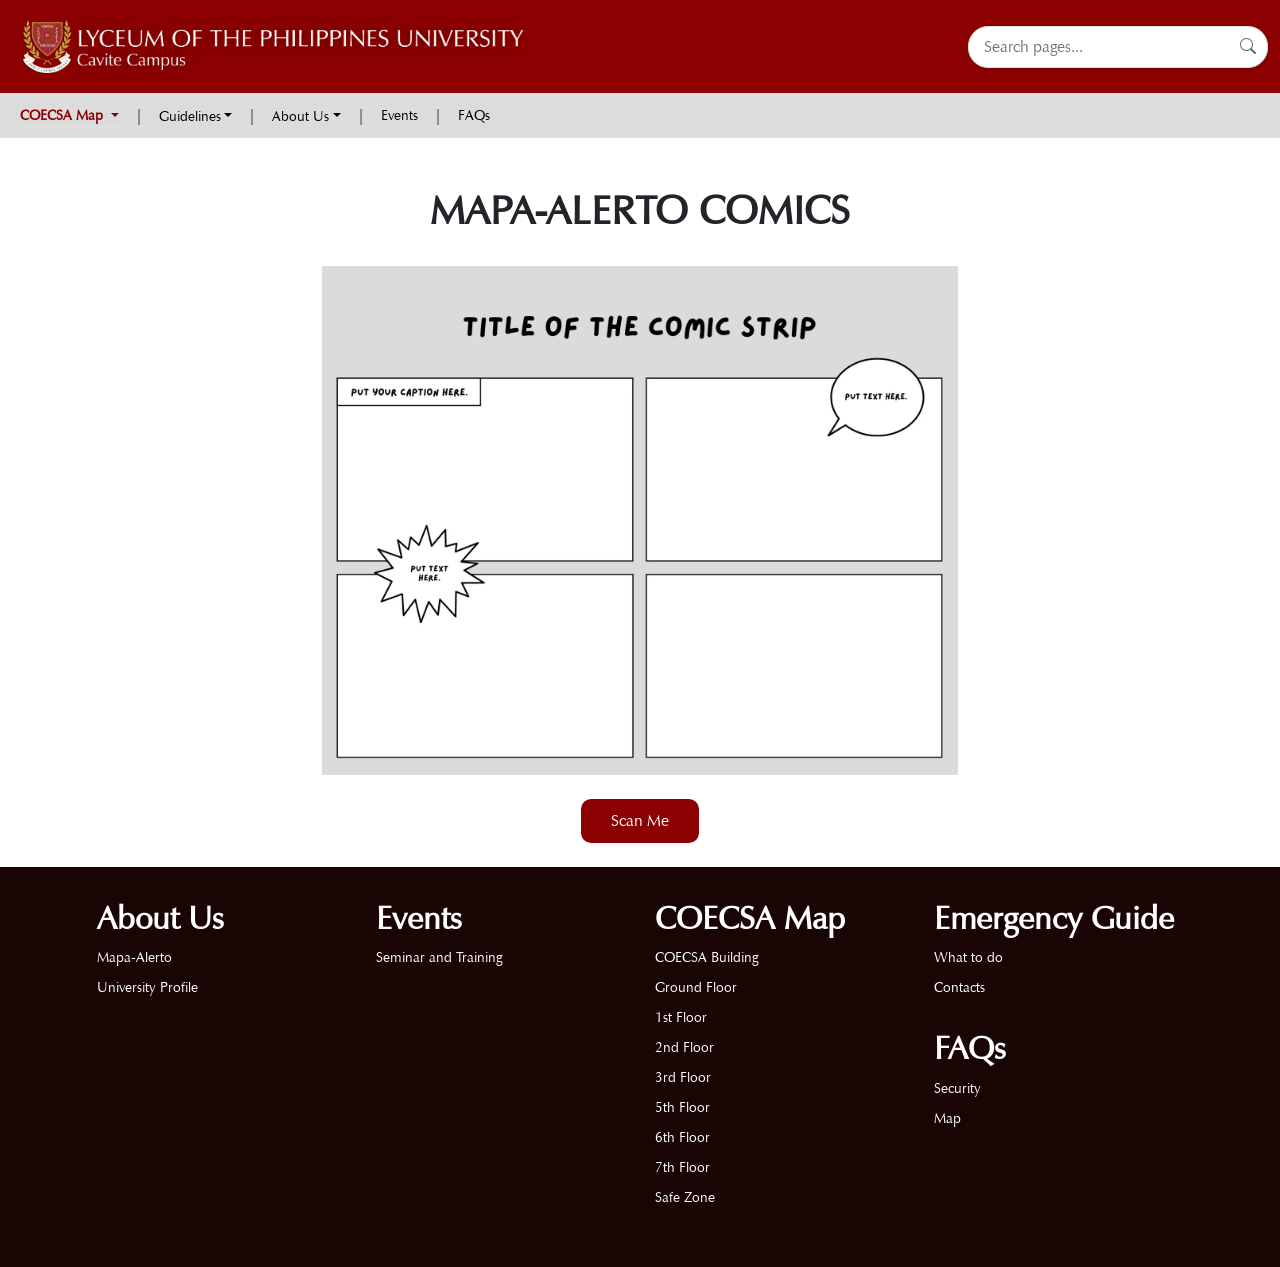
<file: comics.html>
<!DOCTYPE html>
<html lang="en">

<head>
    <title>Comics - Mapa-Alerto</title>
    <!-- Required meta tags -->
    <meta charset="utf-8" />
    <meta name="viewport" content="width=device-width, initial-scale=1, shrink-to-fit=no" />

    <link rel="icon" type="image/png" href="assets/LPU-Logo.png" />
    <link href="https://cdn.jsdelivr.net/npm/bootstrap@5.3.0/dist/css/bootstrap.min.css" rel="stylesheet" />
    <link href="https://cdn.jsdelivr.net/npm/bootstrap-icons@1.10.5/font/bootstrap-icons.css" rel="stylesheet" />
    <link href="https://unpkg.com/aos@2.3.1/dist/aos.css" rel="stylesheet" />
    <link rel="stylesheet" href="style.css" />
</head>

<body>
    <!-- Loader -->
    <div id="loader-overlay">
        <img src="assets/loading-screen.gif" alt="Loading..." style="max-width: 100%; padding: 0; margin: 0" />
        <p id="loader-message">Getting things ready, please wait...</p>
    </div>

    <!-- Mobile Search Container (Fixed position overlay) -->
    <div class="mobile-search-container" id="mobileSearchContainer">
        <div class="mobile-search-wrapper">
            <input type="text" class="search-input" id="mobileSearchInput" placeholder="Search pages..."
                autocomplete="off">
            <i class="bi bi-x-lg mobile-search-close" id="mobileSearchClose"></i>
            <div class="search-results" id="mobileSearchResults"></div>
        </div>
    </div>

    <nav class="navbar navbar-expand-lg navbar-custom">
        <div class="container-fluid">
            <div class="d-flex flex-column flex-md-row align-items-center justify-content-between w-100">
                <!-- Logo + Toggler + Mobile Search Icon -->
                <div class="d-flex align-items-center">
                    <button class="navbar-toggler me-2" type="button" onclick="toggleMenu()">
                        <i class="bi bi-list"></i>
                    </button>
                    <a class="navbar-brand me-2" href="index.html">
                        <img src="banner-desktop.png" alt="LPU Logo" class="logo-img img-fluid" />
                    </a>
                    <!-- Mobile Search Button -->
                    <button class="mobile-search-btn" id="mobileSearchBtn">
                        <i class="bi bi-search text-white"></i>
                    </button>
                </div>

                <!-- Desktop Search Bar -->
                <div class="navbar-nav-section">
                    <div class="search-container">
                        <input type="text" class="search-input" id="searchInput" placeholder="Search pages..."
                            autocomplete="off">
                        <i class="bi bi-search search-icon" id="searchIcon"></i>
                        <div class="search-results" id="searchResults"></div>
                    </div>
                </div>
            </div>
        </div>
    </nav>

    <!-- Hidden Nav Links -->
    <div class="top-links" id="navLinks">
        <div class="dropdown">
            <a class="dropdown-toggle active-page" href="#" role="button" data-bs-toggle="dropdown"
                aria-expanded="false">
                COECSA Map
            </a>
            <div class="dropdown-menu">
                <a href="coecsa.html">COECSA Building</a>
                <a href="groundfloor.html">Ground Floor</a>
                <a href="1st-floor.html">1st Floor</a>
                <a href="2nd-floor.html">2nd Floor</a>
                <a href="3rd-floor.html">3rd Floor</a>
                <a href="5th-floor.html">5th Floor</a>
                <a href="6th-floor.html">6th Floor</a>
                <a href="7th-floor.html">7th Floor</a>
                <a href="safe-zone.html">Safe Zone</a>
            </div>
        </div>

        <span class="separator d-none d-md-inline">|</span>
        <div class="dropdown">
            <a class="dropdown-toggle" style="cursor: default">Guidelines</a>
            <div class="dropdown-menu">
                <a href="what-to-do.html">What To Do</a>
                <a href="contacts.html">Contacts</a>
            </div>
        </div>

        <span class="separator d-none d-md-inline">|</span>
        <div class="dropdown">
            <a href="" class="dropdown-toggle" style="cursor: pointer" onclick="event.preventDefault()">About Us</a>
            <div class="dropdown-menu">
                <a href="mapa-alerto.html">Mapa-Alerto</a>
                <a href="university-profile.html">University Profile</a>
            </div>
        </div>

        <span class="separator d-none d-md-inline">|</span>
        <a href="events.html">Events</a>

        <span class="separator d-none d-md-inline">|</span>
        <a href="faq.html">FAQs</a>
    </div>

    <section class="comics-img-section container pt-5 text-center">
        <div class="row justify-content-center align-items-center" data-aos="zoom-in-down" data-aos-duration="1500">
            <h1 class="fw-bold text-center">MAPA-ALERTO COMICS</h1>
           <img src="/assets/comics.jpeg" alt="Comics Image" class="img-fluid comics-img p-4 mx-auto" style="cursor: zoom-in;" data-bs-toggle="modal" data-bs-target="#imageModalFe" />
        </div>
        <button class="scan-button mx-auto d-block mb-4" onclick="window.location.href='comics.html';">Scan Me</button>
    </section>

    <div class="modal fade" id="imageModalFe" tabindex="-1" aria-hidden="true">
        <div class="modal-dialog modal-dialog-centered modal-lg">
            <div class="modal-content bg-transparent border-0">
                <div class="modal-body text-center p-0">
                    <img src="assets/comics.jpeg" class="img-fluid rounded" alt="Zoomed Comics Image" />
                </div>
            </div>
        </div>
    </div>

    <footer class="footer">
        <div class="container">
            <div class="footer-links">
                <div class="footer-column">
                    <h2 class="fw-semibold">About Us</h2>
                    <ul>
                        <li><a href="mapa-alerto.html">Mapa-Alerto</a></li>
                        <li><a href="university-profile.html">University Profile</a></li>
                    </ul>
                </div>

                <div class="footer-column">
                    <h2 class="fw-semibold">Events</h2>
                    <ul>
                        <li><a href="events.html">Seminar and Training</a></li>
                    </ul>
                </div>

                <div class="footer-column">
                    <h2 class="fw-semibold">COECSA Map</h2>
                    <ul>
                        <li><a href="coecsa.html">COECSA Building</a></li>
                        <li><a href="groundfloor.html">Ground Floor</a></li>
                        <li><a href="1st-floor.html">1st Floor</a></li>
                        <li><a href="2nd-floor.html">2nd Floor</a></li>
                        <li><a href="3rd-floor.html">3rd Floor</a></li>
                        <li><a href="5th-floor.html">5th Floor</a></li>
                        <li><a href="6th-floor.html">6th Floor</a></li>
                        <li><a href="7th-floor.html">7th Floor</a></li>
                        <li><a href="safe-zone.html">Safe Zone</a></li>
                    </ul>
                </div>

                <div class="footer-column">
                    <h2 class="fw-semibold">Emergency Guide</h2>
                    <ul>
                        <li><a href="what-to-do.html">What to do</a></li>
                        <li><a href="contacts.html">Contacts</a></li>
                    </ul>
                    <h2 style="margin-top: 30px" class="fw-semibold">FAQs</h2>
                    <ul>
                        <li><a href="faq.html">Security</a></li>
                        <li><a href="faq.html">Map</a></li>
                    </ul>
                </div>
            </div>
        </div>
    </footer>

    <script src="https://cdn.jsdelivr.net/npm/bootstrap@5.3.0/dist/js/bootstrap.bundle.min.js"></script>
    <script src="https://unpkg.com/aos@2.3.1/dist/aos.js"></script>
    <script src="script.js"></script>
</body>

</html>
</file>
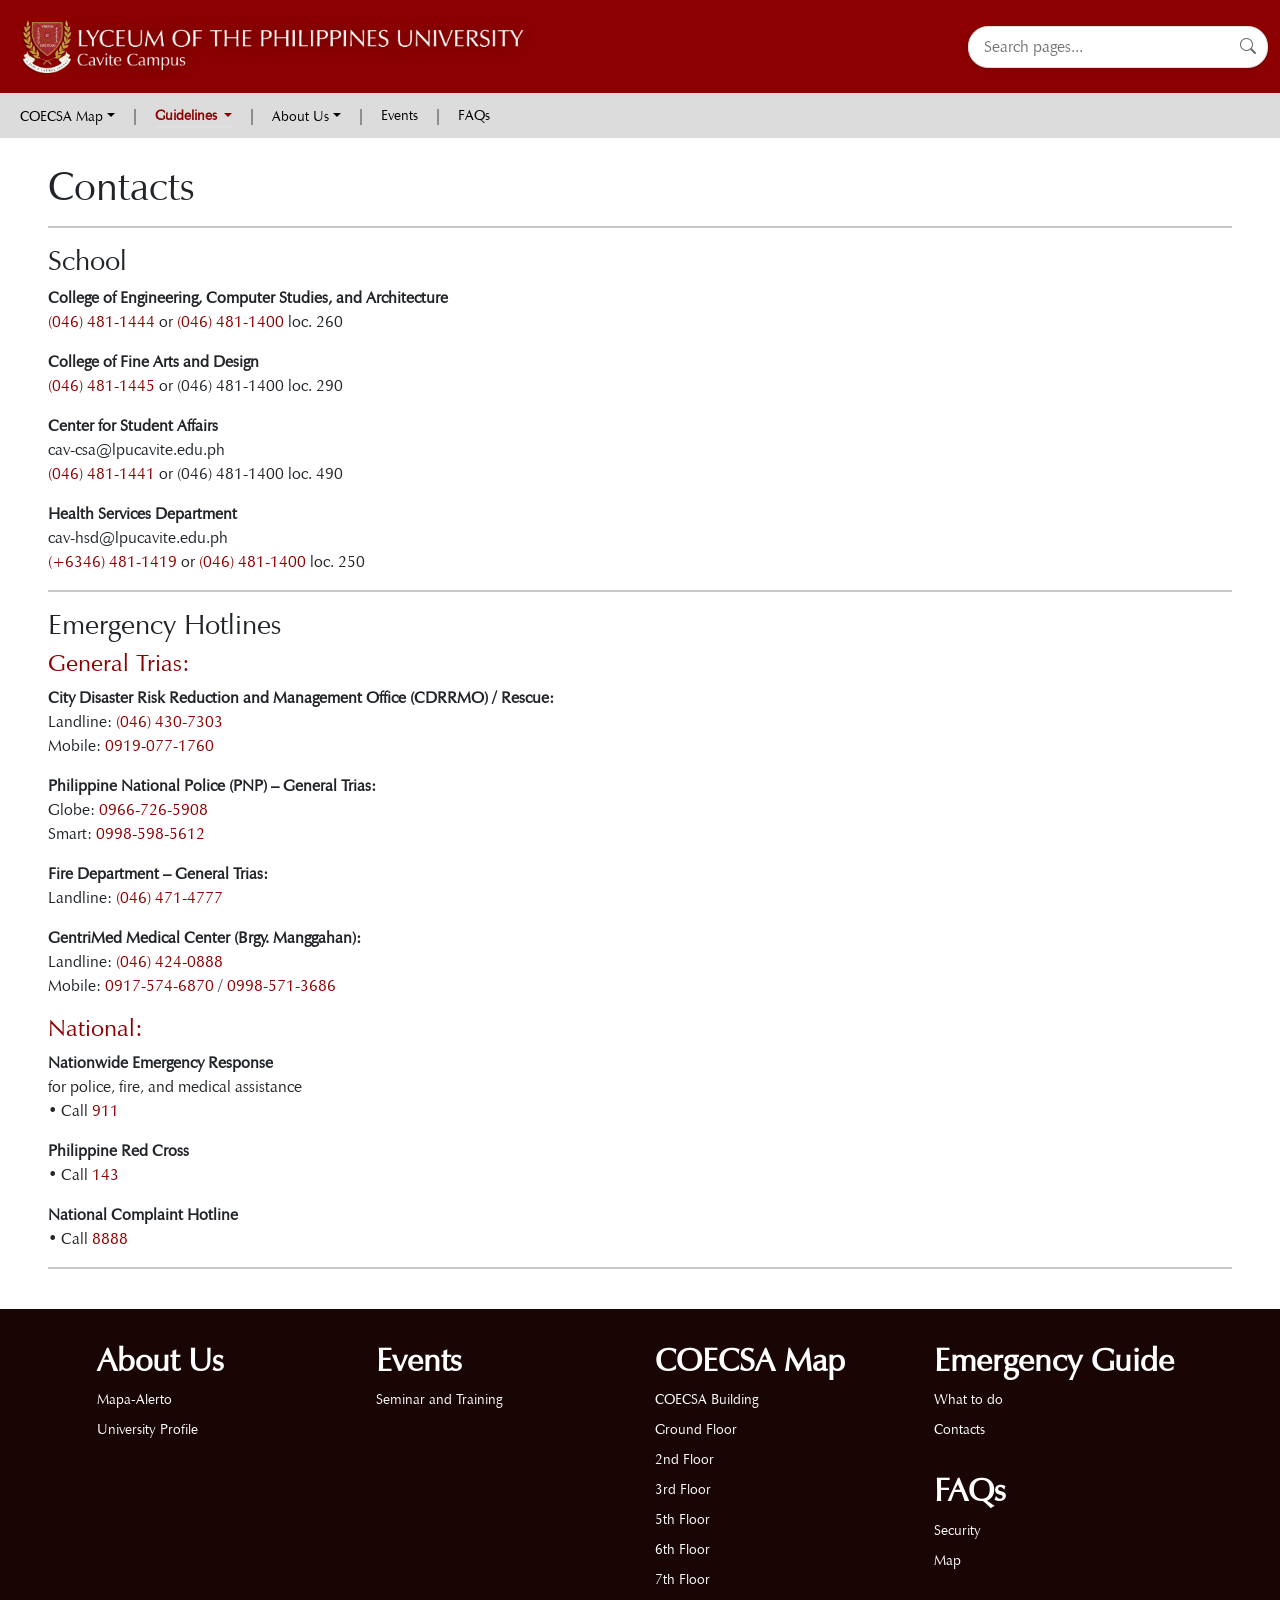
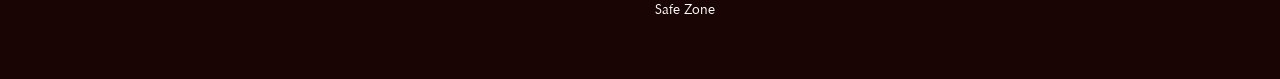
<file: contacts.html>
<!DOCTYPE html>
<html lang="en">

<head>
  <meta charset="UTF-8" />
  <meta name="viewport" content="width=device-width, initial-scale=1.0" />
  <title>Contacts - Mapa-Alerto</title>
  <link rel="icon" type="image/png" href="assets/LPU-Logo.png" />
  <link href="https://cdn.jsdelivr.net/npm/bootstrap@5.3.0/dist/css/bootstrap.min.css" rel="stylesheet" />
  <link href="https://cdn.jsdelivr.net/npm/bootstrap-icons@1.10.5/font/bootstrap-icons.css" rel="stylesheet" />
  <link rel="stylesheet" href="style.css" />
</head>

<body>
  <!-- Loader -->
  <div id="loader-overlay">
    <img src="assets/loading-screen.gif" alt="Loading..." style="max-width: 100%; padding: 0; margin: 0" />
    <p id="loader-message">Getting things ready, please wait...</p>
  </div>

  <!-- Mobile Search Container (Fixed position overlay) -->
  <div class="mobile-search-container" id="mobileSearchContainer">
    <div class="mobile-search-wrapper">
      <input type="text" class="search-input" id="mobileSearchInput" placeholder="Search pages..." autocomplete="off" />
      <i class="bi bi-x-lg mobile-search-close" id="mobileSearchClose"></i>
      <div class="search-results" id="mobileSearchResults"></div>
    </div>
  </div>

  <nav class="navbar navbar-expand-lg navbar-custom">
    <div class="container-fluid">
      <div class="d-flex flex-column flex-md-row align-items-center justify-content-between w-100">
        <!-- Logo + Toggler + Mobile Search Icon -->
        <div class="d-flex align-items-center">
          <button class="navbar-toggler me-2" type="button" onclick="toggleMenu()">
            <i class="bi bi-list"></i>
          </button>
          <a class="navbar-brand me-2" href="index.html">
            <img src="banner-desktop.png" alt="LPU Logo" class="logo-img img-fluid" />
          </a>
          <!-- Mobile Search Button -->
          <button class="mobile-search-btn" id="mobileSearchBtn">
            <i class="bi bi-search text-white"></i>
          </button>
        </div>

        <!-- Desktop Search Bar -->
        <div class="navbar-nav-section">
          <div class="search-container">
            <input type="text" class="search-input" id="searchInput" placeholder="Search pages..." autocomplete="off" />
            <i class="bi bi-search search-icon" id="searchIcon"></i>
            <div class="search-results" id="searchResults"></div>
          </div>
        </div>
      </div>
    </div>
  </nav>

  <!-- Hidden Nav Links -->
  <div class="top-links" id="navLinks">
    <div class="dropdown">
      <a class="dropdown-toggle" style="cursor: default">COECSA Map</a>
      <div class="dropdown-menu">
        <a href="coecsa.html">COECSA Building</a>
        <a href="groundfloor.html">Ground Floor</a>
        <a href="2nd-floor.html">2nd Floor</a>
        <a href="3rd-floor.html">3rd Floor</a>
        <a href="5th-floor.html">5th Floor</a>
        <a href="6th-floor.html">6th Floor</a>
        <a href="7th-floor.html">7th Floor</a>
        <a href="safe-zone.html">Safe Zone</a>
      </div>
    </div>

    <span class="separator d-none d-md-inline">|</span>
    <div class="dropdown">
      <a class="dropdown-toggle active-page" href="#" role="button" data-bs-toggle="dropdown" aria-expanded="false">
        Guidelines
      </a>
      <div class="dropdown-menu">
        <a href="what-to-do.html">What To Do</a>
        <a href="contacts.html">Contacts</a>
      </div>
    </div>

    <span class="separator d-none d-md-inline">|</span>
    <div class="dropdown">
      <a href="" class="dropdown-toggle" style="cursor: pointer" onclick="event.preventDefault()">About Us</a>
      <div class="dropdown-menu">
        <a href="mapa-alerto.html">Mapa-Alerto</a>
        <a href="university-profile.html">University Profile</a>
      </div>
    </div>

    <span class="separator d-none d-md-inline">|</span>
    <a href="events.html">Events</a>

    <span class="separator d-none d-md-inline">|</span>
    <a href="faq.html">FAQs</a>
  </div>

  <!-- Main Content -->
  <div class="container-fluid py-4 px-5">
    <h1 class="font">Contacts</h1>
    <hr class="border-2" />

    <h3>School</h3>
    <p>
      <strong>College of Engineering, Computer Studies, and Architecture</strong><br />
      <a href="tel:+63464811444" class="highlight-red">(046) 481-1444</a> or
      <a href="tel:+63464811400" class="highlight-red">(046) 481-1400</a> loc. 260
    </p>

    <p>
      <strong>College of Fine Arts and Design</strong><br />
      <a href="tel:+63464811445" class="highlight-red">(046) 481-1445 </a> or 
      <a href="tel:+63464811400" class="highlight-red"></a>(046) 481-1400</a> loc. 290
    </p>

    <p>
      <strong>Center for Student Affairs</strong><br />
      cav-csa@lpucavite.edu.ph<br />
      <a href="tel:+63464811441" class="highlight-red">(046) 481-1441</a> or 
      <a href="tel:+63464811400" class="highlight-red"></a>(046) 481-1400</a> loc. 490
    </p>

    <p>
  <strong>Health Services Department</strong><br />
  cav-hsd@lpucavite.edu.ph<br />
  <a href="tel:+63464811419" class="highlight-red">(+6346) 481-1419</a> or 
  <a href="tel:+63464811400" class="highlight-red">(046) 481-1400</a> loc. 250
</p>


    <hr class="border-2" />

    <h3 class="font">Emergency Hotlines</h3>

    <h4 class="highlight-red">General Trias:</h4>
   <p>
  <strong>City Disaster Risk Reduction and Management Office (CDRRMO) / Rescue:</strong><br />
  Landline: <a href="tel:+63464307303" class="highlight-red">(046) 430-7303</a><br />
  Mobile: <a href="tel:+639190771760" class="highlight-red">0919-077-1760</a>
</p>

    <p>
  <strong>Philippine National Police (PNP) – General Trias:</strong><br />
  Globe: <a href="tel:+639667265908" class="highlight-red">0966-726-5908</a><br />
  Smart: <a href="tel:+639985985612" class="highlight-red">0998-598-5612</a>
</p>


    <p>
  <strong>Fire Department – General Trias:</strong><br />
  Landline: <a href="tel:+63464714777" class="highlight-red">(046) 471-4777</a>
</p>


    <p>
  <strong>GentriMed Medical Center (Brgy. Manggahan):</strong><br />
  Landline: <a href="tel:+63464240888" class="highlight-red">(046) 424-0888</a><br />
  Mobile: 
  <a href="tel:+639175746870" class="highlight-red">0917-574-6870</a> / 
  <a href="tel:+639985713686" class="highlight-red">0998-571-3686</a>
</p>


    <h4 class="highlight-red">National:</h4>
    <p>
  <strong>Nationwide Emergency Response</strong><br>for police, fire, and medical assistance<br />
  • Call <a href="tel:911" class="highlight-red">911</a>
</p>


   <p>
  <strong>Philippine Red Cross</strong><br />• Call
  <a href="tel:143" class="highlight-red">143</a>
</p>

    <p>
      <strong>National Complaint Hotline</strong><br />• Call
      <a href="tel:8888" class="highlight-red">8888</a>
    </p>

    <hr class="border-2" />
  </div>

  <footer class="footer">
    <div class="container">
      <div class="footer-links">
        <div class="footer-column">
          <h2 class="fw-semibold">About Us</h2>
          <ul>
            <li><a href="mapa-alerto.html">Mapa-Alerto</a></li>
            <li><a href="university-profile.html">University Profile</a></li>
          </ul>
        </div>

        <div class="footer-column">
          <h2 class="fw-semibold">Events</h2>
          <ul>
            <li><a href="events.html">Seminar and Training</a></li>
          </ul>
        </div>

        <div class="footer-column">
          <h2 class="fw-semibold">COECSA Map</h2>
          <ul>
            <li><a href="coecsa.html">COECSA Building</a></li>
            <li><a href="groundfloor.html">Ground Floor</a></li>
            <li><a href="2nd-floor.html">2nd Floor</a></li>
            <li><a href="3rd-floor.html">3rd Floor</a></li>
            <li><a href="5th-floor.html">5th Floor</a></li>
            <li><a href="6th-floor.html">6th Floor</a></li>
            <li><a href="7th-floor.html">7th Floor</a></li>
            <li><a href="safe-zone.html">Safe Zone</a></li>
          </ul>
        </div>

        <div class="footer-column">
          <h2 class="fw-semibold">Emergency Guide</h2>
          <ul>
            <li><a href="what-to-do.html">What to do</a></li>
            <li><a href="contacts.html">Contacts</a></li>
          </ul>
          <h2 style="margin-top: 30px" class="fw-semibold">FAQs</h2>
          <ul>
            <li><a href="faq.html">Security</a></li>
            <li><a href="faq.html">Map</a></li>
          </ul>
        </div>
      </div>
    </div>
  </footer>

  <!-- Bootstrap + Script -->
  <script src="https://cdn.jsdelivr.net/npm/bootstrap@5.3.0/dist/js/bootstrap.bundle.min.js"></script>
  <script src="https://unpkg.com/aos@2.3.1/dist/aos.js"></script>
  <script src="script.js"></script>
</body>

</html>
</file>
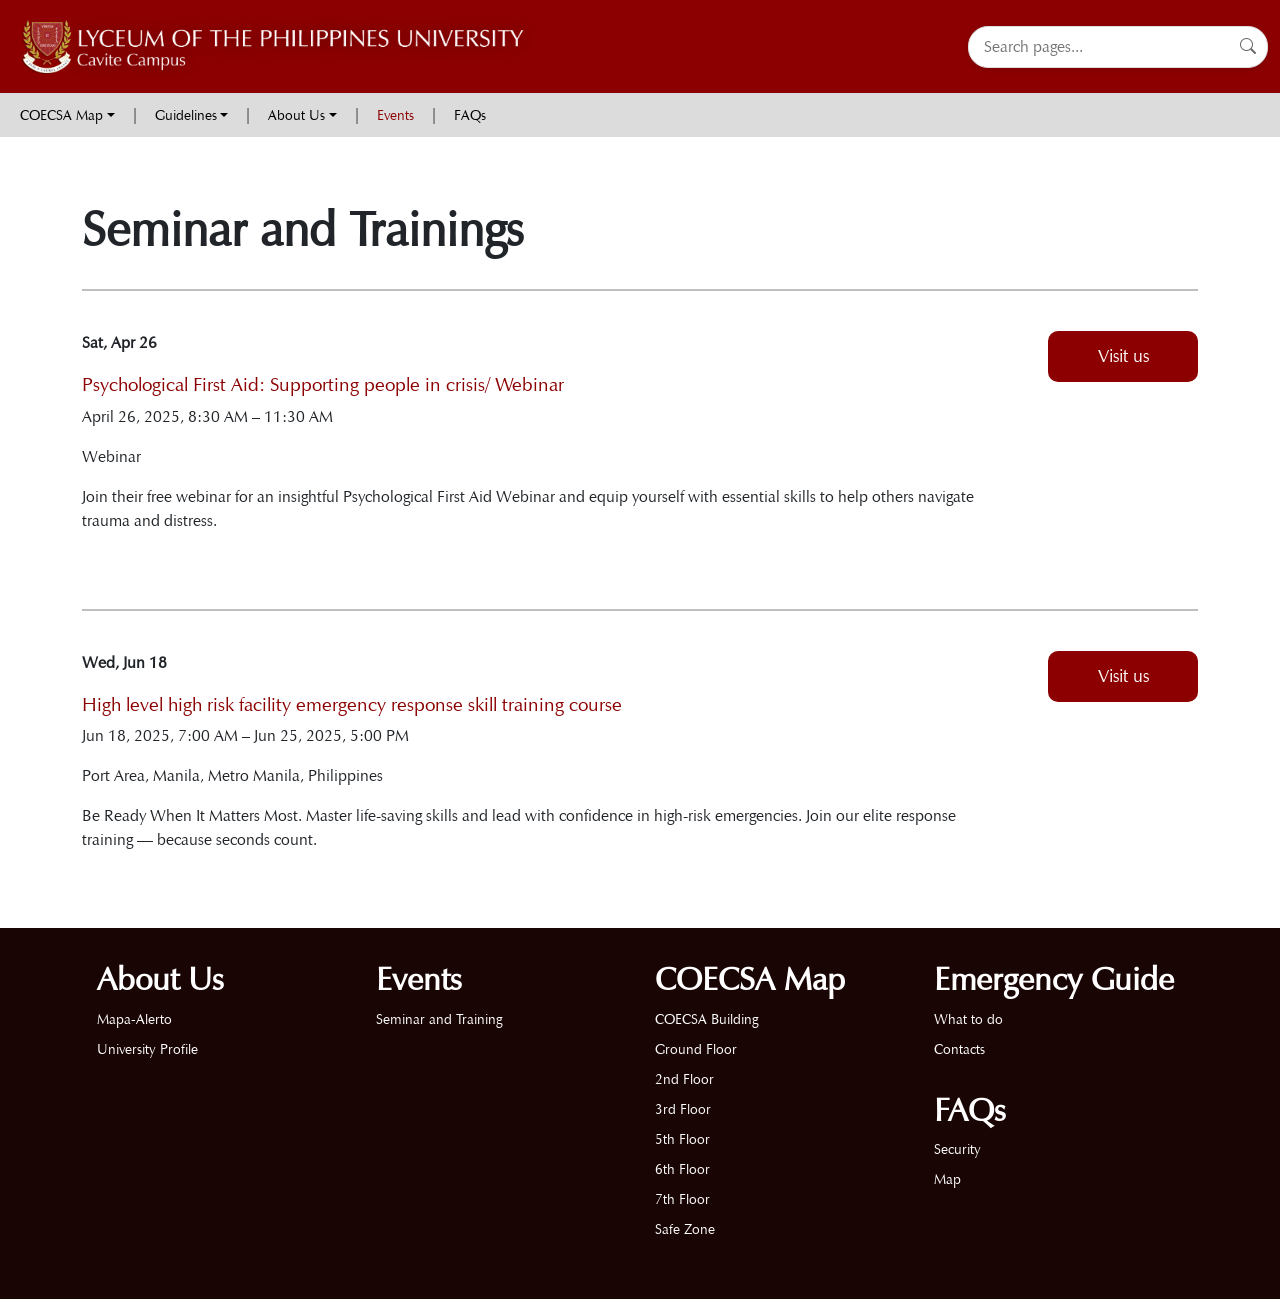
<file: events.html>
<!DOCTYPE html>
<html lang="en">

<head>
  <meta charset="UTF-8" />
  <meta name="viewport" content="width=device-width, initial-scale=1" />
  <title>Events - Mapa-Alerto</title>
  <link rel="icon" type="image/png" href="assets/LPU-Logo.png" />
  <link href="https://cdn.jsdelivr.net/npm/bootstrap@5.3.0/dist/css/bootstrap.min.css" rel="stylesheet" />
  <link href="https://cdn.jsdelivr.net/npm/bootstrap-icons@1.10.5/font/bootstrap-icons.css" rel="stylesheet" />
  <link rel="stylesheet" href="https://unpkg.com/aos@2.3.1/dist/aos.css" />
  <link rel="stylesheet" href="style.css" />

</head>

<body>
  <!-- Loader -->
  <div id="loader-overlay">
    <img src="assets/loading-screen.gif" alt="Loading..." style="max-width: 100%; padding: 0; margin: 0" />
    <p id="loader-message">Getting things ready, please wait...</p>
  </div>

  <!-- Mobile Search Container (Fixed position overlay) -->
  <div class="mobile-search-container" id="mobileSearchContainer">
    <div class="mobile-search-wrapper">
      <input type="text" class="search-input" id="mobileSearchInput" placeholder="Search pages..." autocomplete="off">
      <i class="bi bi-x-lg mobile-search-close" id="mobileSearchClose"></i>
      <div class="search-results" id="mobileSearchResults"></div>
    </div>
  </div>

  <nav class="navbar navbar-expand-lg navbar-custom">
    <div class="container-fluid">
      <div class="d-flex flex-column flex-md-row align-items-center justify-content-between w-100">
        <!-- Logo + Toggler + Mobile Search Icon -->
        <div class="d-flex align-items-center">
          <button class="navbar-toggler me-2" type="button" onclick="toggleMenu()">
            <i class="bi bi-list"></i>
          </button>
          <a class="navbar-brand me-2" href="index.html">
            <img src="banner-desktop.png" alt="LPU Logo" class="logo-img img-fluid" />
          </a>
          <!-- Mobile Search Button -->
          <button class="mobile-search-btn" id="mobileSearchBtn">
            <i class="bi bi-search text-white"></i>
          </button>
        </div>

        <!-- Desktop Search Bar -->
        <div class="navbar-nav-section">
          <div class="search-container">
            <input type="text" class="search-input" id="searchInput" placeholder="Search pages..." autocomplete="off">
            <i class="bi bi-search search-icon" id="searchIcon"></i>
            <div class="search-results" id="searchResults"></div>
          </div>
        </div>
      </div>
    </div>
  </nav>

  <!-- Hidden Nav Links -->
  <div class="top-links" id="navLinks">
    <div class="dropdown">
      <a class="dropdown-toggle" style="cursor: default">COECSA Map</a>
      <div class="dropdown-menu">
        <a href="coecsa.html">COECSA Building</a>
        <a href="groundfloor.html">Ground Floor</a>
        <a href="2nd-floor.html">2nd Floor</a>
        <a href="3rd-floor.html">3rd Floor</a>
        <a href="5th-floor.html">5th Floor</a>
        <a href="6th-floor.html">6th Floor</a>
        <a href="7th-floor.html">7th Floor</a>
        <a href="safe-zone.html">Safe Zone</a>
      </div>
    </div>

    <span class="separator d-none d-md-inline">|</span>
    <div class="dropdown">
      <a class="dropdown-toggle" style="cursor: default">Guidelines</a>
      <div class="dropdown-menu">
        <a href="what-to-do.html">What To Do</a>
        <a href="contacts.html">Contacts</a>
      </div>
    </div>

    <span class="separator d-none d-md-inline">|</span>
    <div class="dropdown">
      <a href="" class="dropdown-toggle" style="cursor: pointer" onclick="event.preventDefault()">About Us</a>
      <div class="dropdown-menu">
        <a href="mapa-alerto.html">Mapa-Alerto</a>
        <a href="university-profile.html">University Profile</a>
      </div>
    </div>

    <span class="separator d-none d-md-inline">|</span>
    <a href="events.html">Events</a>

    <span class="separator d-none d-md-inline">|</span>
    <a href="faq.html">FAQs</a>
  </div>

  <div class="container custom-margin-top" data-aos="fade-down" data-aos-delay="50">
    <h3>Seminar and Trainings</h3>
    <hr class="event-divider" />

    <div class="event-box" data-aos="fade-down" data-aos-delay="100">
      <div class="row">
        <div class="col-12 col-lg-10">
          <p><strong>Sat, Apr 26</strong></p>
          <p class="event-title">
            Psychological First Aid: Supporting people in crisis/ Webinar
          </p>
          <p>April 26, 2025, 8:30 AM – 11:30 AM</p>
          <p>Webinar</p>
          <p>
            Join their free webinar for an insightful Psychological First Aid
            Webinar and equip yourself with essential skills to help others
            navigate trauma and distress.
          </p>
        </div>
        <div class="col-12 col-lg-2 text-lg-end mt-3 mt-lg-0">
          <a href="https://docs.google.com/forms/d/e/1FAIpQLSc0mOsQGBR3aIoL517scrOudkayH2v4ww_Jpo19Bib_0axNEQ/viewform"
            class="btn visit-btn" target="_blank">Visit us</a>
        </div>
      </div>
    </div>

    <hr class="event-divider" />

    <div class="event-box" data-aos="fade-down" data-aos-delay="150">
      <div class="row">
        <div class="col-12 col-lg-10">
          <p><strong>Wed, Jun 18</strong></p>
          <p class="event-title">
            High level high risk facility emergency response skill training
            course
          </p>
          <p>Jun 18, 2025, 7:00 AM – Jun 25, 2025, 5:00 PM</p>
          <p>Port Area, Manila, Metro Manila, Philippines</p>
          <p>
            Be Ready When It Matters Most. Master life-saving skills and lead
            with confidence in high-risk emergencies. Join our elite response
            training — because seconds count.
          </p>
        </div>
        <div class="col-12 col-lg-2 text-lg-end mt-3 mt-lg-0">
          <a href="https://www.facebook.com/share/19f36gmS1j/" class="btn visit-btn" target="_blank">Visit us</a>
        </div>
      </div>
    </div>
  </div>

  <footer class="footer">
    <div class="container">
      <div class="footer-links">
        <div class="footer-column">
          <h2 class="fw-semibold">About Us</h2>
          <ul>
            <li><a href="mapa-alerto.html">Mapa-Alerto</a></li>
            <li><a href="university-profile.html">University Profile</a></li>
          </ul>
        </div>

        <div class="footer-column">
          <h2 class="fw-semibold">Events</h2>
          <ul>
            <li><a href="events.html">Seminar and Training</a></li>
          </ul>
        </div>

        <div class="footer-column">
          <h2 class="fw-semibold">COECSA Map</h2>
          <ul>
            <li><a href="coecsa.html">COECSA Building</a></li>
            <li><a href="groundfloor.html">Ground Floor</a></li>
            <li><a href="2nd-floor.html">2nd Floor</a></li>
            <li><a href="3rd-floor.html">3rd Floor</a></li>
            <li><a href="5th-floor.html">5th Floor</a></li>
            <li><a href="6th-floor.html">6th Floor</a></li>
            <li><a href="7th-floor.html">7th Floor</a></li>
            <li><a href="safe-zone.html">Safe Zone</a></li>
          </ul>
        </div>

        <div class="footer-column">
          <h2 class="fw-semibold">Emergency Guide</h2>
          <ul>
            <li><a href="what-to-do.html">What to do</a></li>
            <li><a href="contacts.html">Contacts</a></li>
          </ul>
          <h2 style="margin-top: 30px" class="fw-semibold">FAQs</h2>
          <ul>
            <li><a href="faq.html">Security</a></li>
            <li><a href="faq.html">Map</a></li>
          </ul>
        </div>
      </div>
    </div>
  </footer>

  <script src="https://cdn.jsdelivr.net/npm/bootstrap@5.3.0/dist/js/bootstrap.bundle.min.js"></script>
  <script src="https://unpkg.com/aos@2.3.1/dist/aos.js"></script>
  <script src="script.js"></script>
</body>

</html>
</file>
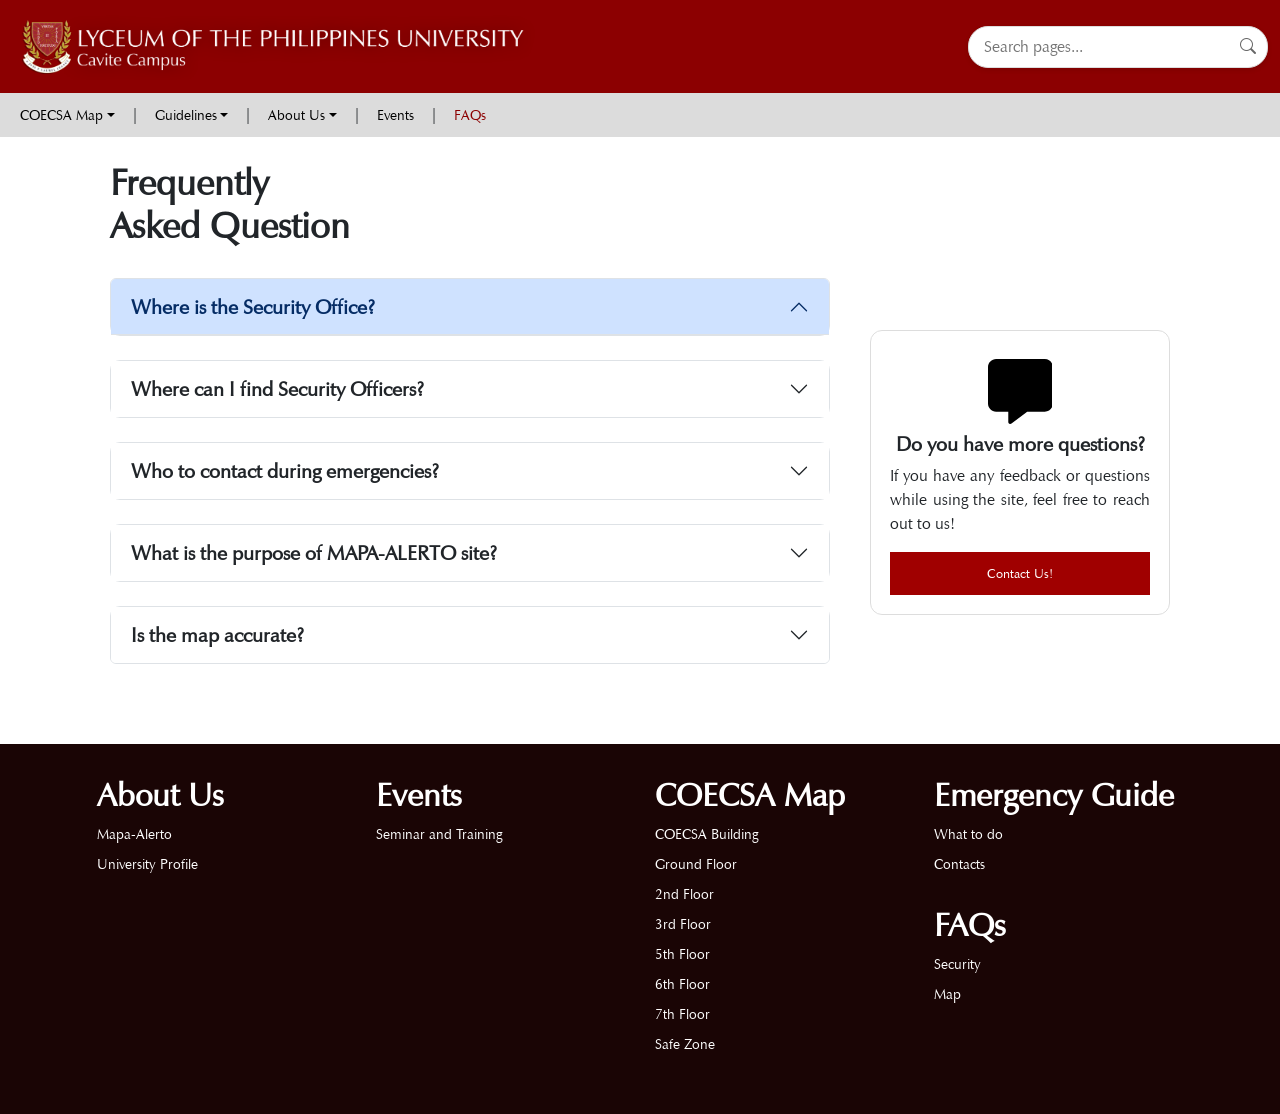
<file: faq.html>
<!DOCTYPE html>
<html lang="en">

<head>
  <meta charset="UTF-8" />
  <meta name="viewport" content="width=device-width, initial-scale=1" />
  <title>FAQ - Mapa-Alerto</title>
  <link rel="icon" type="image/png" href="assets/LPU-Logo.png" />
  <link href="https://cdn.jsdelivr.net/npm/bootstrap@5.3.0/dist/css/bootstrap.min.css" rel="stylesheet" />
  <link href="https://cdn.jsdelivr.net/npm/bootstrap-icons@1.10.5/font/bootstrap-icons.css" rel="stylesheet" />
  <link rel="stylesheet" href="style.css" />
  <link rel="stylesheet" href="https://unpkg.com/aos@2.3.1/dist/aos.css" />
</head>

<body>
  <!-- Loader -->
  <div id="loader-overlay">
    <img src="assets/loading-screen.gif" alt="Loading..." style="max-width: 100%; padding: 0; margin: 0" />
    <p id="loader-message">Getting things ready, please wait...</p>
  </div>

  <!-- Mobile Search Container (Fixed position overlay) -->
  <div class="mobile-search-container" id="mobileSearchContainer">
    <div class="mobile-search-wrapper">
      <input type="text" class="search-input" id="mobileSearchInput" placeholder="Search pages..." autocomplete="off">
      <i class="bi bi-x-lg mobile-search-close" id="mobileSearchClose"></i>
      <div class="search-results" id="mobileSearchResults"></div>
    </div>
  </div>

  <nav class="navbar navbar-expand-lg navbar-custom">
    <div class="container-fluid">
      <div class="d-flex flex-column flex-md-row align-items-center justify-content-between w-100">
        <!-- Logo + Toggler + Mobile Search Icon -->
        <div class="d-flex align-items-center">
          <button class="navbar-toggler me-2" type="button" onclick="toggleMenu()">
            <i class="bi bi-list"></i>
          </button>
          <a class="navbar-brand me-2" href="index.html">
            <img src="banner-desktop.png" alt="LPU Logo" class="logo-img img-fluid" />
          </a>
          <!-- Mobile Search Button -->
          <button class="mobile-search-btn" id="mobileSearchBtn">
            <i class="bi bi-search text-white"></i>
          </button>
        </div>

        <!-- Desktop Search Bar -->
        <div class="navbar-nav-section">
          <div class="search-container">
            <input type="text" class="search-input" id="searchInput" placeholder="Search pages..." autocomplete="off">
            <i class="bi bi-search search-icon" id="searchIcon"></i>
            <div class="search-results" id="searchResults"></div>
          </div>
        </div>
      </div>
    </div>
  </nav>

  <!-- Hidden Nav Links -->
  <div class="top-links" id="navLinks">
    <div class="dropdown">
      <a class="dropdown-toggle" style="cursor: default">COECSA Map</a>
      <div class="dropdown-menu">
        <a href="coecsa.html">COECSA Building</a>
        <a href="groundfloor.html">Ground Floor</a>
        <a href="2nd-floor.html">2nd Floor</a>
        <a href="3rd-floor.html">3rd Floor</a>
        <a href="5th-floor.html">5th Floor</a>
        <a href="6th-floor.html">6th Floor</a>
        <a href="7th-floor.html">7th Floor</a>
        <a href="safe-zone.html">Safe Zone</a>
      </div>
    </div>

    <span class="separator d-none d-md-inline">|</span>
    <div class="dropdown">
      <a class="dropdown-toggle" style="cursor: default">Guidelines</a>
      <div class="dropdown-menu">
        <a href="what-to-do.html">What To Do</a>
        <a href="contacts.html">Contacts</a>
      </div>
    </div>

    <span class="separator d-none d-md-inline">|</span>
    <div class="dropdown">
      <a href="" class="dropdown-toggle" style="cursor: pointer" onclick="event.preventDefault()">About Us</a>
      <div class="dropdown-menu">
        <a href="mapa-alerto.html">Mapa-Alerto</a>
        <a href="university-profile.html">University Profile</a>
      </div>
    </div>

    <span class="separator d-none d-md-inline">|</span>
    <a href="events.html">Events</a>

    <span class="separator d-none d-md-inline">|</span>
    <a href="faq.html">FAQs</a>
  </div>

  <!-- FAQ content -->
  <div class="faq-section">
    <div class="faq-list">
      <h1 class="faq-heading mt-4 text-start text-justify" data-aos="fade-down" data-aos-delay="50">
        Frequently<br />Asked Question
      </h1>

      <div class="accordion" id="faqAccordion">
        <div class="accordion-item mb-4" data-aos="fade-down" data-aos-delay="100">
          <h2 class="accordion-header">
            <button class="accordion-button fs-5" type="button" data-bs-toggle="collapse" data-bs-target="#faq1">
              Where is the Security Office?
            </button>
          </h2>
          <div id="faq1" class="accordion-collapse collapse" data-bs-parent="#faqAccordion">
            <div class="accordion-body">
              The Security Office is located on the ground floor of the COECSA building at Lyceum of the Philippines University - Cavite. When facing the front entrance of COECSA, you’ll find the office on the left side. Enter the building and turn left—it's just a short walk down the hallway. The office is marked and usually has security personnel nearby, so it’s easy to spot if you need help.
            </div>
          </div>
        </div>

        <div class="accordion-item mb-4 border-top" data-aos="fade-down" data-aos-delay="150">
          <h2 class="accordion-header">
            <button class="accordion-button fs-5 collapsed" type="button" data-bs-toggle="collapse"
              data-bs-target="#faq2">
              Where can I find Security Officers?
            </button>
          </h2>
          <div id="faq2" class="accordion-collapse collapse" data-bs-parent="#faqAccordion">
            <div class="accordion-body">
              You can find security officers on every floor of the COECSA building, typically stationed at the central area or near stairwells and hallways. They are positioned strategically to assist students, faculty, and visitors, and to ensure safety throughout the building. If you need help, just look for a uniformed officer nearby.
            </div>
          </div>
        </div>

        <div class="accordion-item mb-4 border-top" data-aos="fade-down" data-aos-delay="200">
          <h2 class="accordion-header">
            <button class="accordion-button fs-5 collapsed" type="button" data-bs-toggle="collapse"
              data-bs-target="#faq3">
              Who to contact during emergencies?
            </button>
          </h2>
          <div id="faq3" class="accordion-collapse collapse" data-bs-parent="#faqAccordion">
            <div class="accordion-body">
              During emergencies, Lyceans should contact either the school’s official hotlines or the appropriate external emergency services. For quick reference and specific contact numbers, please refer to the <b><em>Emergency Guide > Contacts</em></b> provided by the university. It's recommended to keep a copy of this guide accessible at all times.
            </div>
          </div>
        </div>

        <div class="accordion-item mb-4 border-top" data-aos="fade-down" data-aos-delay="250">
          <h2 class="accordion-header">
            <button class="accordion-button fs-5 collapsed" type="button" data-bs-toggle="collapse"
              data-bs-target="#faq4">
              What is the purpose of MAPA-ALERTO site?
            </button>
          </h2>
          <div id="faq4" class="accordion-collapse collapse" data-bs-parent="#faqAccordion">
            <div class="accordion-body">
              The purpose of the MAPA-ALERTO site is to help Lyceans quickly and efficiently navigate the safest routes during emergencies within the COECSA building. It serves as a visual guide that highlights evacuation paths, safety zones, and important emergency points, ensuring that students and staff can respond swiftly and safely in times of crisis.
            </div>
          </div>
        </div>

        <div class="accordion-item border-top" data-aos="fade-down" data-aos-delay="300">
          <h2 class="accordion-header">
            <button class="accordion-button fs-5 collapsed" type="button" data-bs-toggle="collapse"
              data-bs-target="#faq5">
              Is the map accurate?
            </button>
          </h2>
          <div id="faq5" class="accordion-collapse collapse" data-bs-parent="#faqAccordion">
            <div class="accordion-body">
              Yes, the map is accurate and officially approved by the Bureau of Fire Protection (BFP). It has been carefully reviewed to ensure it meets all current safety standards and guidelines, making it a reliable reference for emergency preparedness and evacuation planning.
            </div>
          </div>
        </div>
      </div>
    </div>

    <!-- Contact Box -->
    <div class="contact-box" data-aos="zoom-in-down" data-aos-delay="150">
      <!-- <img src="https://cdn-icons-png.flaticon.com/512/724/724664.png" alt="Message Icon" width="50" class="my-3" /> -->
      <svg xmlns="http://www.w3.org/2000/svg" viewBox="0 0 512 512" style="width: 25%" class="my-2">
        <path
          d="M64 0C28.7 0 0 28.7 0 64L0 352c0 35.3 28.7 64 64 64l96 0 0 80c0 6.1 3.4 11.6 8.8 14.3s11.9 2.1 16.8-1.5L309.3 416 448 416c35.3 0 64-28.7 64-64l0-288c0-35.3-28.7-64-64-64L64 0z" />
      </svg>
      <h5 class="fw-semibold">Do you have more questions?</h5>
      <p class="text-justify">
        If you have any feedback or questions while using the site, feel free
        to reach out to us!
      </p>
      <a href="contacts.html">Contact Us!</a>
    </div>
  </div>

  <footer class="footer">
    <div class="container">
      <div class="footer-links">
        <div class="footer-column">
          <h2 class="fw-semibold">About Us</h2>
          <ul>
            <li><a href="mapa-alerto.html">Mapa-Alerto</a></li>
            <li><a href="university-profile.html">University Profile</a></li>
          </ul>
        </div>

        <div class="footer-column">
          <h2 class="fw-semibold">Events</h2>
          <ul>
            <li><a href="events.html">Seminar and Training</a></li>
          </ul>
        </div>

        <div class="footer-column">
          <h2 class="fw-semibold">COECSA Map</h2>
          <ul>
            <li><a href="coecsa.html">COECSA Building</a></li>
            <li><a href="groundfloor.html">Ground Floor</a></li>
            <li><a href="2nd-floor.html">2nd Floor</a></li>
            <li><a href="3rd-floor.html">3rd Floor</a></li>
            <li><a href="5th-floor.html">5th Floor</a></li>
            <li><a href="6th-floor.html">6th Floor</a></li>
            <li><a href="7th-floor.html">7th Floor</a></li>
            <li><a href="safe-zone.html">Safe Zone</a></li>
          </ul>
        </div>

        <div class="footer-column">
          <h2 class="fw-semibold">Emergency Guide</h2>
          <ul>
            <li><a href="what-to-do.html">What to do</a></li>
            <li><a href="contacts.html">Contacts</a></li>
          </ul>
          <h2 style="margin-top: 30px" class="fw-semibold">FAQs</h2>
          <ul>
            <li><a href="faq.html">Security</a></li>
            <li><a href="faq.html">Map</a></li>
          </ul>
        </div>
      </div>
    </div>
  </footer>

  <!-- Scripts -->
  <script src="https://cdn.jsdelivr.net/npm/bootstrap@5.3.0/dist/js/bootstrap.bundle.min.js"></script>
  <script src="https://unpkg.com/aos@2.3.1/dist/aos.js"></script>
  <script src="script.js"></script>
</body>

</html>
</file>
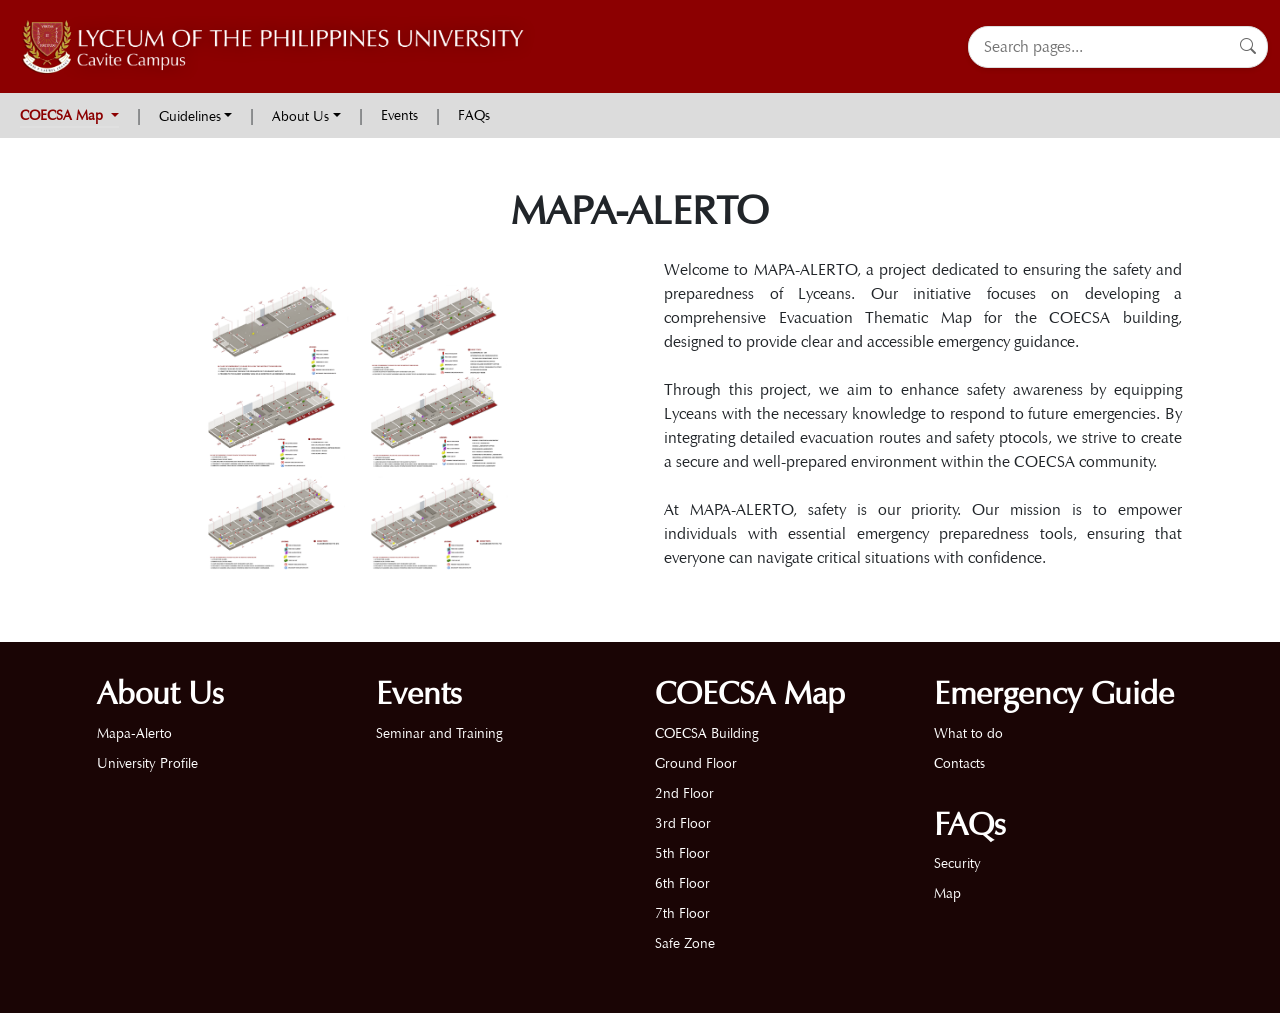
<file: mapa-alerto.html>
<!DOCTYPE html>
<html lang="en">

<head>
  <meta charset="UTF-8" />
  <meta name="viewport" content="width=device-width, initial-scale=1.0" />
  <title>About Us - Mapa-Alerto</title>
  <link rel="icon" type="image/png" href="assets/LPU-Logo.png" />
  <link href="https://cdn.jsdelivr.net/npm/bootstrap@5.3.0/dist/css/bootstrap.min.css" rel="stylesheet" />
  <link href="https://cdn.jsdelivr.net/npm/bootstrap-icons@1.10.5/font/bootstrap-icons.css" rel="stylesheet" />
  <link href="https://unpkg.com/aos@2.3.1/dist/aos.css" rel="stylesheet" />
  <link rel="stylesheet" href="style.css" />
</head>

<body>
  <!-- Loader -->
  <div id="loader-overlay">
    <img src="assets/loading-screen.gif" alt="Loading..." style="max-width: 100%; padding: 0; margin: 0" />
    <p id="loader-message">Getting things ready, please wait...</p>
  </div>

  <!-- Mobile Search Container (Fixed position overlay) -->
  <div class="mobile-search-container" id="mobileSearchContainer">
    <div class="mobile-search-wrapper">
      <input type="text" class="search-input" id="mobileSearchInput" placeholder="Search pages..." autocomplete="off">
      <i class="bi bi-x-lg mobile-search-close" id="mobileSearchClose"></i>
      <div class="search-results" id="mobileSearchResults"></div>
    </div>
  </div>

  <nav class="navbar navbar-expand-lg navbar-custom">
    <div class="container-fluid">
      <div class="d-flex flex-column flex-md-row align-items-center justify-content-between w-100">
        <!-- Logo + Toggler + Mobile Search Icon -->
        <div class="d-flex align-items-center">
          <button class="navbar-toggler me-2" type="button" onclick="toggleMenu()">
            <i class="bi bi-list"></i>
          </button>
          <a class="navbar-brand me-2" href="index.html">
            <img src="banner-desktop.png" alt="LPU Logo" class="logo-img img-fluid" />
          </a>
          <!-- Mobile Search Button -->
          <button class="mobile-search-btn" id="mobileSearchBtn">
            <i class="bi bi-search text-white"></i>
          </button>
        </div>

        <!-- Desktop Search Bar -->
        <div class="navbar-nav-section">
          <div class="search-container">
            <input type="text" class="search-input" id="searchInput" placeholder="Search pages..." autocomplete="off">
            <i class="bi bi-search search-icon" id="searchIcon"></i>
            <div class="search-results" id="searchResults"></div>
          </div>
        </div>
      </div>
    </div>
  </nav>

  <!-- Hidden Nav Links -->
  <div class="top-links" id="navLinks">
    <div class="dropdown">
      <a class="dropdown-toggle active-page" href="#" role="button" data-bs-toggle="dropdown" aria-expanded="false">
        COECSA Map
      </a>
      <ul class="dropdown-menu">
        <li>
          <a class="dropdown-item" href="coecsa.html">COECSA Building</a>
        </li>
        <li>
          <a class="dropdown-item" href="groundfloor.html">Ground Floor</a>
        </li>
        <li><a class="dropdown-item" href="2nd-floor.html">2nd Floor</a></li>
        <li><a class="dropdown-item" href="3rd-floor.html">3rd Floor</a></li>
        <li><a class="dropdown-item" href="5th-floor.html">5th Floor</a></li>
        <li><a class="dropdown-item" href="6th-floor.html">6th Floor</a></li>
        <li><a class="dropdown-item" href="7th-floor.html">7th Floor</a></li>
        <li><a class="dropdown-item" href="safe-zone.html">Safe Zone</a></li>

      </ul>
    </div>

    <span class="separator d-none d-md-inline">|</span>
    <div class="dropdown">
      <a class="dropdown-toggle" style="cursor: default">Guidelines</a>
      <div class="dropdown-menu">
        <a href="what-to-do.html">What To Do</a>
        <a href="contacts.html">Contacts</a>
      </div>
    </div>

    <span class="separator d-none d-md-inline">|</span>
    <div class="dropdown">
      <a href="" class="dropdown-toggle" style="cursor: pointer" onclick="event.preventDefault()">About Us</a>
      <div class="dropdown-menu">
        <a href="mapa-alerto.html">Mapa-Alerto</a>
        <a href="university-profile.html">University Profile</a>
      </div>
    </div>

    <span class="separator d-none d-md-inline">|</span>
    <a href="events.html">Events</a>

    <span class="separator d-none d-md-inline">|</span>
    <a href="faq.html">FAQs</a>
  </div>

  <section class="container my-5 px-3">
    <div class="row align-items-center">
      <h2 class="fw-bold text-center mb-4 fs-1" data-aos="fade-down" data-aos-delay="100">MAPA-ALERTO</h2>

      <div class="col-lg-6 mb-4 mb-lg-0">
        <img src="assets/mapa-alerto.jpeg"
             alt="Mapa-Alerto Evacuation Maps"
             class="img-fluid px-2 px-md-5"
             style="cursor: zoom-in;"
             data-bs-toggle="modal"
             data-bs-target="#mapaAlertoModal"
             data-aos="fade-down"
             data-aos-delay="200" />
      </div>
      
      <div class="col-lg-6 text-center text-md-start px-4" data-aos="fade-down" data-aos-delay="300">
        <p class="mb-4" style="text-align: justify;">
          Welcome to MAPA-ALERTO, a project dedicated to ensuring the safety and preparedness of Lyceans. Our initiative focuses on developing a comprehensive Evacuation Thematic Map for the COECSA building, designed to provide clear and accessible emergency guidance.
        </p>
        <p class="mb-4" style="text-align: justify;">
          Through this project, we aim to enhance safety awareness by equipping Lyceans with the necessary knowledge to respond to future emergencies. By integrating detailed evacuation routes and safety ptocols, we strive to create a secure and well-prepared environment within the COECSA community.
        </p>
        <p class="mb-4" style="text-align: justify;">
          At MAPA-ALERTO, safety is our priority. Our mission is to empower individuals with essential emergency preparedness tools, ensuring that everyone can navigate critical situations with confidence.
        </p>
      </div>
    </div>
  </section>

  <footer class="footer">
    <div class="container">
      <div class="footer-links">
        <div class="footer-column">
          <h2 class="fw-semibold">About Us</h2>
          <ul>
            <li><a href="mapa-alerto.html">Mapa-Alerto</a></li>
            <li><a href="university-profile.html">University Profile</a></li>
          </ul>
        </div>

        <div class="footer-column">
          <h2 class="fw-semibold">Events</h2>
          <ul>
            <li><a href="events.html">Seminar and Training</a></li>
          </ul>
        </div>

        <div class="footer-column">
          <h2 class="fw-semibold">COECSA Map</h2>
          <ul>
            <li><a href="coecsa.html">COECSA Building</a></li>
            <li><a href="groundfloor.html">Ground Floor</a></li>
            <li><a href="2nd-floor.html">2nd Floor</a></li>
            <li><a href="3rd-floor.html">3rd Floor</a></li>
            <li><a href="5th-floor.html">5th Floor</a></li>
            <li><a href="6th-floor.html">6th Floor</a></li>
            <li><a href="7th-floor.html">7th Floor</a></li>
            <li><a href="safe-zone.html">Safe Zone</a></li>
          </ul>
        </div>

        <div class="footer-column">
          <h2 class="fw-semibold">Emergency Guide</h2>
          <ul>
            <li><a href="what-to-do.html">What to do</a></li>
            <li><a href="contacts.html">Contacts</a></li>
          </ul>
          <h2 style="margin-top: 30px" class="fw-semibold">FAQs</h2>
          <ul>
            <li><a href="faq.html">Security</a></li>
            <li><a href="faq.html">Map</a></li>
          </ul>
        </div>
      </div>
    </div>
  </footer>
  <!-- Mapa-Alerto Zoom Modal -->
<div class="modal fade" id="mapaAlertoModal" tabindex="-1" aria-hidden="true">
  <div class="modal-dialog modal-dialog-centered modal-lg">
    <div class="modal-content bg-transparent border-0">
      <div class="modal-body text-center p-0">
        <img src="assets/mapa-alerto.jpeg" class="img-fluid rounded" alt="Zoomed Mapa-Alerto Map" />
      </div>
    </div>
  </div>
</div>

  <script src="https://cdn.jsdelivr.net/npm/bootstrap@5.3.0/dist/js/bootstrap.bundle.min.js"></script>
  <script src="https://unpkg.com/aos@2.3.1/dist/aos.js"></script>
  <script src="script.js"></script>
  
</body>

</html>
</file>
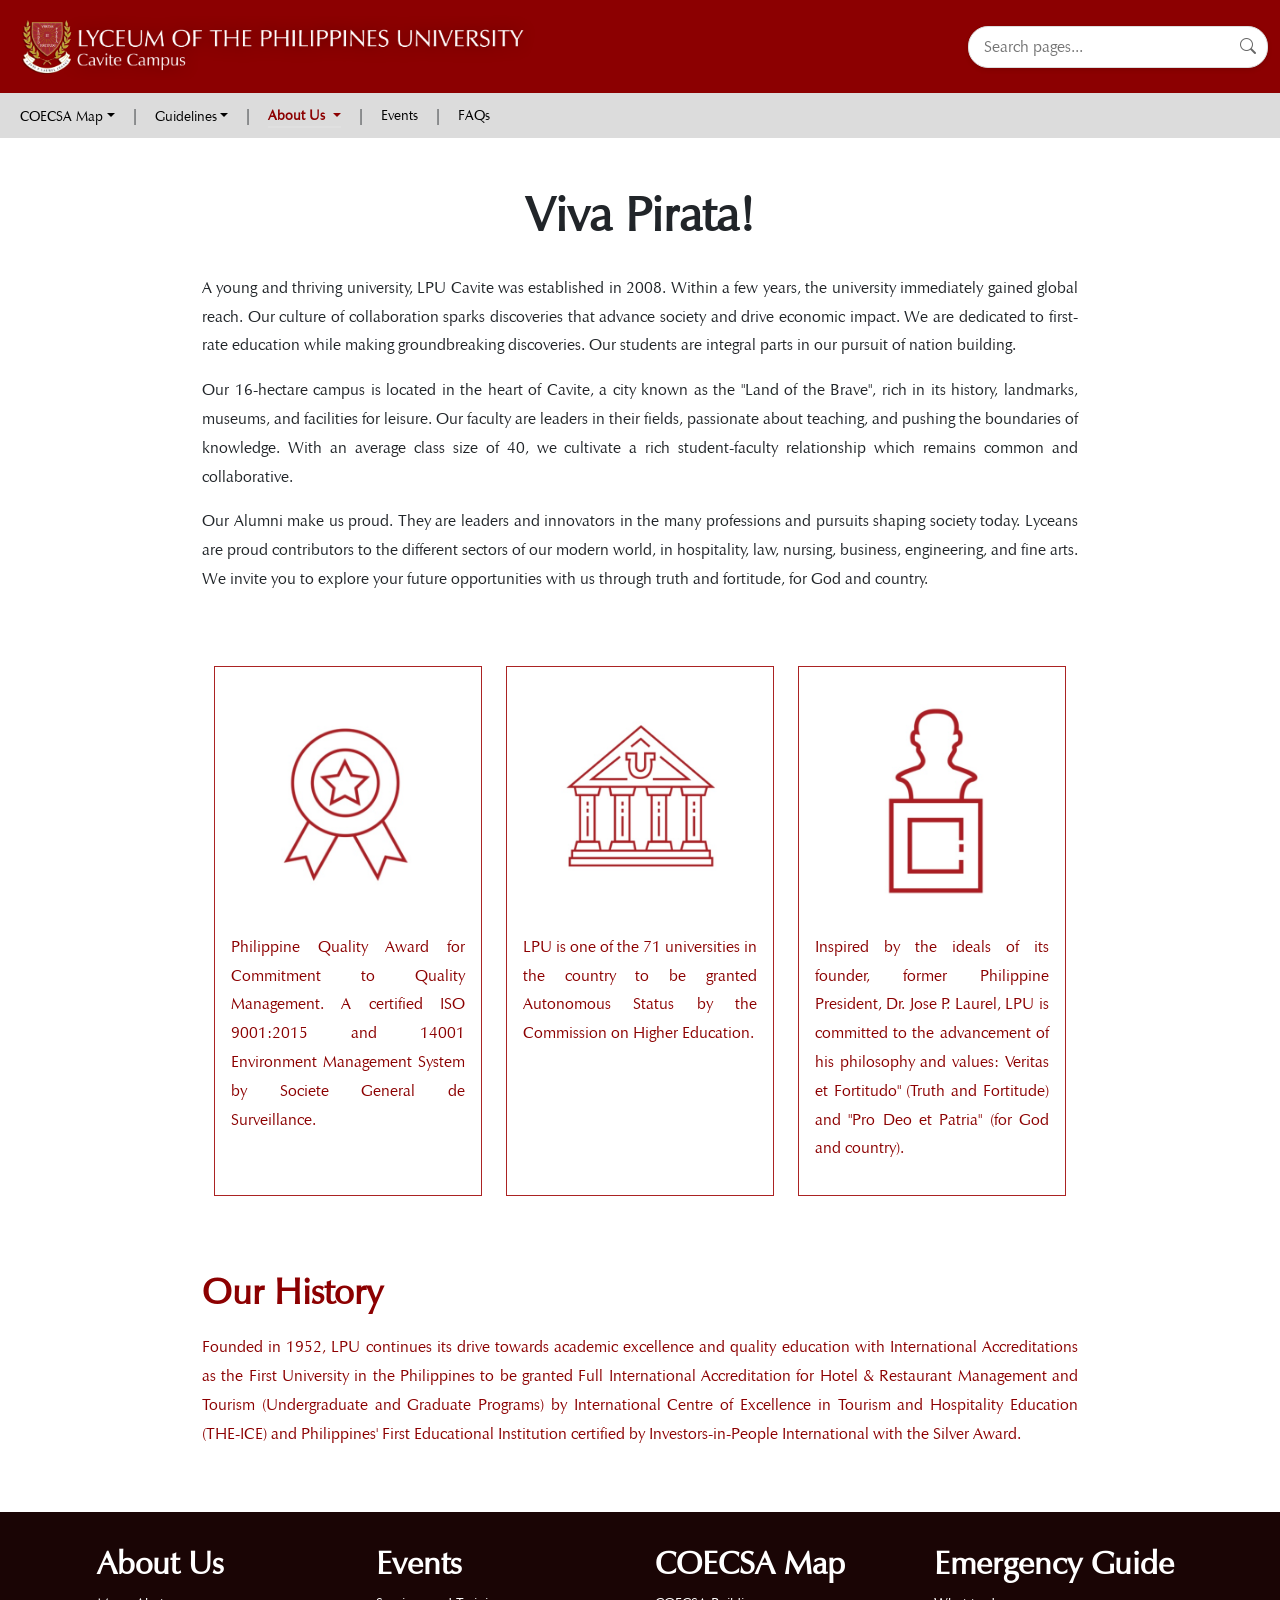
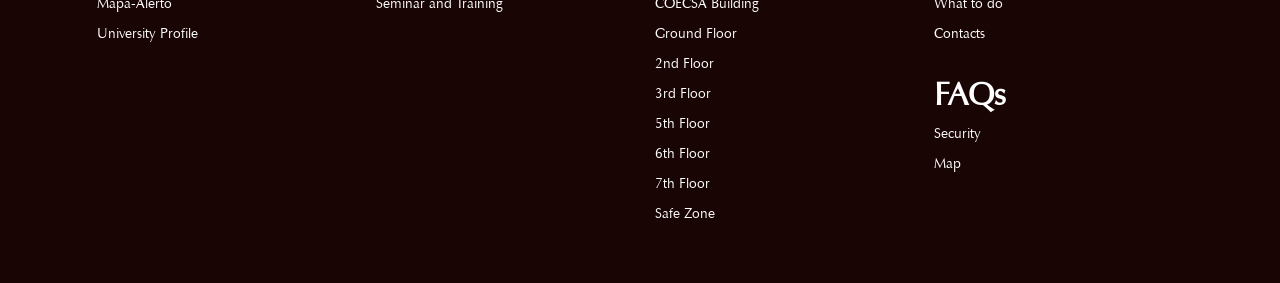
<file: university-profile.html>
<!DOCTYPE html>
<html lang="en">

<head>
  <meta charset="UTF-8" />
  <meta name="viewport" content="width=device-width, initial-scale=1.0" />
  <title>About Us - University Profile</title>
  <link rel="icon" type="image/png" href="assets/LPU-Logo.png" />
  <link href="https://cdn.jsdelivr.net/npm/bootstrap@5.3.0/dist/css/bootstrap.min.css" rel="stylesheet" />
  <link href="https://cdn.jsdelivr.net/npm/bootstrap-icons@1.10.5/font/bootstrap-icons.css" rel="stylesheet" />
  <link href="https://unpkg.com/aos@2.3.1/dist/aos.css" rel="stylesheet" />
  <link rel="stylesheet" href="style.css" />
</head>

<body>
  <!-- Loader -->
  <div id="loader-overlay">
    <img src="assets/loading-screen.gif" alt="Loading..." style="max-width: 100%; padding: 0; margin: 0" />
    <p id="loader-message">Getting things ready, please wait...</p>
  </div>

  <!-- Mobile Search Container (Fixed position overlay) -->
  <div class="mobile-search-container" id="mobileSearchContainer">
    <div class="mobile-search-wrapper">
      <input type="text" class="search-input" id="mobileSearchInput" placeholder="Search pages..." autocomplete="off">
      <i class="bi bi-x-lg mobile-search-close" id="mobileSearchClose"></i>
      <div class="search-results" id="mobileSearchResults"></div>
    </div>
  </div>

  <nav class="navbar navbar-expand-lg navbar-custom">
    <div class="container-fluid">
      <div class="d-flex flex-column flex-md-row align-items-center justify-content-between w-100">
        <!-- Logo + Toggler + Mobile Search Icon -->
        <div class="d-flex align-items-center">
          <button class="navbar-toggler me-2" type="button" onclick="toggleMenu()">
            <i class="bi bi-list"></i>
          </button>
          <a class="navbar-brand me-2" href="index.html">
            <img src="banner-desktop.png" alt="LPU Logo" class="logo-img img-fluid" />
          </a>
          <!-- Mobile Search Button -->
          <button class="mobile-search-btn" id="mobileSearchBtn">
            <i class="bi bi-search text-white"></i>
          </button>
        </div>

        <!-- Desktop Search Bar -->
        <div class="navbar-nav-section">
          <div class="search-container">
            <input type="text" class="search-input" id="searchInput" placeholder="Search pages..." autocomplete="off">
            <i class="bi bi-search search-icon" id="searchIcon"></i>
            <div class="search-results" id="searchResults"></div>
          </div>
        </div>
      </div>
    </div>
  </nav>

  <!-- Hidden Nav Links -->
  <div class="top-links" id="navLinks">
    <div class="dropdown">
      <a class="dropdown-toggle" style="cursor: default">COECSA Map</a>
      <div class="dropdown-menu">
        <a href="coecsa.html">COECSA Building</a>
        <a href="groundfloor.html">Ground Floor</a>
        <a href="2nd-floor.html">2nd Floor</a>
        <a href="3rd-floor.html">3rd Floor</a>
        <a href="5th-floor.html">5th Floor</a>
        <a href="6th-floor.html">6th Floor</a>
        <a href="7th-floor.html">7th Floor</a>
        <a href="safe-zone.html">Safe Zone</a>
      </div>
    </div>

    <span class="separator d-none d-md-inline">|</span>
    <div class="dropdown">
      <a class="dropdown-toggle" style="cursor: default">Guidelines</a>
      <div class="dropdown-menu">
        <a href="what-to-do.html">What To Do</a>
        <a href="contacts.html">Contacts</a>
      </div>
    </div>

    <span class="separator d-none d-md-inline">|</span>
    <div class="dropdown">
      <a class="dropdown-toggle active-page" href="#" role="button" data-bs-toggle="dropdown" aria-expanded="false">
        About Us
      </a>
      <div class="dropdown-menu">
        <a href="mapa-alerto.html">Mapa-Alerto</a>
        <a href="university-profile.html">University Profile</a>
      </div>
    </div>

    <span class="separator d-none d-md-inline">|</span>
    <a href="events.html">Events</a>

    <span class="separator d-none d-md-inline">|</span>
    <a href="faq.html">FAQs</a>
  </div>

  <div class="about-content">
    <h1 style="font-size: 3em; text-align: center;" data-aos="fade-down" data-aos-delay="50">Viva Pirata!</h1>
    <p data-aos="fade-down" data-aos-delay="100">
      A young and thriving university, LPU Cavite was established in 2008.
      Within a few years, the university immediately gained global reach. Our
      culture of collaboration sparks discoveries that advance society and
      drive economic impact. We are dedicated to first-rate education while
      making groundbreaking discoveries. Our students are integral parts in
      our pursuit of nation building.
    </p>
    <p data-aos="fade-down" data-aos-delay="150">
      Our 16-hectare campus is located in the heart of Cavite, a city known as
      the "Land of the Brave", rich in its history, landmarks, museums, and
      facilities for leisure. Our faculty are leaders in their fields,
      passionate about teaching, and pushing the boundaries of knowledge. With
      an average class size of 40, we cultivate a rich student-faculty
      relationship which remains common and collaborative.
    </p>
    <p data-aos="fade-down" data-aos-delay="200">
      Our Alumni make us proud. They are leaders and innovators in the many
      professions and pursuits shaping society today. Lyceans are proud
      contributors to the different sectors of our modern world, in
      hospitality, law, nursing, business, engineering, and fine arts. We
      invite you to explore your future opportunities with us through truth
      and fortitude, for God and country.
    </p>

    <div class="container-fluid mt-5 pt-4">
  <div class="row">
    <div class="col-sm-4 mb-4" data-aos="fade-down" data-aos-delay="200">
      <div class="first text-center p-3 p-md-3 h-100" style="border: 1px solid #ab2323;">
        <img src="/assets/star.PNG" alt="Star Icon" class="img-fluid mb-3">
        <p class="history-note">Philippine Quality Award for Commitment to Quality Management.
        A certified ISO 9001:2015 and 14001
        Environment Management System by
        Societe General de Surveillance.</p>
      </div>
    </div>
    <div class="col-sm-4 mb-4" data-aos="fade-down" data-aos-delay="250">
      <div class="second text-center p-3 p-md-3 h-100" style="border: 1px solid #ab2323;">
        <img src="/assets/house.PNG" alt="House Icon" class="img-fluid mb-3">
        <p class="history-note">LPU is one of the 71 universities in the
        country to be granted Autonomous Status by the Commission on Higher Education.</p>
      </div>
    </div>
    <div class="col-sm-4 mb-4" data-aos="fade-down" data-aos-delay="300">
      <div class="third text-center p-3 p-md-3 h-100" style="border: 1px solid #ab2323;">
        <img src="/assets/statue.PNG" alt="Statue Icon" class="img-fluid mb-3">
        <p class="history-note">Inspired by the ideals of its founder, former Philippine President, Dr. Jose P. Laurel, LPU is committed to the advancement of his
        philosophy and values: Veritas et Fortitudo"
        (Truth and Fortitude) and "Pro Deo et Patria"
        (for God and country).</p>
      </div>
    </div>
  </div>
</div>


    <div>
      <h2  data-aos="fade-down" data-aos-delay="150">Our History</h2>
      <p class="history-note" style="font-size: 16px" data-aos="fade-down" data-aos-delay="200">
        Founded in 1952, LPU continues its drive towards academic excellence and
        quality education with International Accreditations as the First
        University in the Philippines to be granted Full International
        Accreditation for Hotel & Restaurant Management and Tourism
        (Undergraduate and Graduate Programs) by International Centre of
        Excellence in Tourism and Hospitality Education (THE-ICE) and
        Philippines' First Educational Institution certified by
        Investors-in-People International with the Silver Award.
      </p>
    </div>
  </div>

  <footer class="footer">
    <div class="container">
      <div class="footer-links">
        <div class="footer-column">
          <h2 class="fw-semibold">About Us</h2>
          <ul>
            <li><a href="mapa-alerto.html">Mapa-Alerto</a></li>
            <li><a href="university-profile.html">University Profile</a></li>
          </ul>
        </div>

        <div class="footer-column">
          <h2 class="fw-semibold">Events</h2>
          <ul>
            <li><a href="events.html">Seminar and Training</a></li>
          </ul>
        </div>

        <div class="footer-column">
          <h2 class="fw-semibold">COECSA Map</h2>
          <ul>
            <li><a href="coecsa.html">COECSA Building</a></li>
            <li><a href="groundfloor.html">Ground Floor</a></li>
            <li><a href="2nd-floor.html">2nd Floor</a></li>
            <li><a href="3rd-floor.html">3rd Floor</a></li>
            <li><a href="5th-floor.html">5th Floor</a></li>
            <li><a href="6th-floor.html">6th Floor</a></li>
            <li><a href="7th-floor.html">7th Floor</a></li>
            <li><a href="safe-zone.html">Safe Zone</a></li>

          </ul>
        </div>

        <div class="footer-column">
          <h2 class="fw-semibold">Emergency Guide</h2>
          <ul>
            <li><a href="what-to-do.html">What to do</a></li>
            <li><a href="contacts.html">Contacts</a></li>
          </ul>
          <h2 style="margin-top: 30px" class="fw-semibold">FAQs</h2>
          <ul>
            <li><a href="faq.html">Security</a></li>
            <li><a href="faq.html">Map</a></li>
          </ul>
        </div>
      </div>
    </div>
  </footer>

  <!-- Bootstrap + Script -->
  <script src="https://cdn.jsdelivr.net/npm/bootstrap@5.3.0/dist/js/bootstrap.bundle.min.js"></script>
  <script src="https://unpkg.com/aos@2.3.1/dist/aos.js"></script>
  <script src="script.js"></script>
</body>

</html>
</file>
<file: style.css>
@import url("https://fonts.googleapis.com/css2?family=Montserrat:ital,wght@0,100..900;1,100..900&display=swap");
@import url("https://fonts.googleapis.com/css2?family=Space+Grotesk:wght@300..700&display=swap");
@import url("https://fonts.googleapis.com/css2?family=Onest:wght@100..900&display=swap");

@font-face {
  font-family: 'Zapf Humanist 601 BT';
  src: local('Zapf Humanist 601 BT'),
    url('bodoni-six-itc-bold-italic-os-5871d33e4dc4a.woff') format('woff');
  font-style: normal;
  font-weight: normal;
}

html,
body {
  box-sizing: border-box;
  padding: 0;
  margin: 0;
  font-family: 'Zapf Humanist 601 BT', sans-serif;
}

/* Remove blue background on active/focus for dropdown items */
.no-active-bg:active,
/* .no-active-bg:focus, */
.no-active-bg.active,
.no-active-bg.show,
.no-active-bg:focus-visible {
  background-color: white !important;
  color: inherit !important;
  outline: none !important;
  box-shadow: none !important;
}

/* Dropdown container */
.dropdown {
  position: relative;
  display: inline-block;
}

.floor-list {
  display: flex;
  flex-direction: column;
  gap: 6px;
}

.floor-list a {
  width: 140px;
  /* increased to fit "Ground Floor" */
  padding: 6px 10px;
  border: 1px solid black;
  border-radius: 4px;
  text-decoration: none;
  color: black;
  font-weight: 500;
  text-align: center;
  white-space: nowrap;
  /* prevents text from wrapping */
  transition: background-color 0.2s;
}

.floor-list a:hover {
  background-color: #d68183;
}


/* Main link */
.dropdown-toggle {
  text-decoration: none;
  padding: 10px;
  display: inline-block;
  color: black;
  /* or whatever your theme color is */
}

/* Dropdown content */
.dropdown-menu {
  display: none;
  position: absolute;
  background-color: #e0e0e0;
  min-width: 160px;
  z-index: 1;
  padding: 10px;
  box-shadow: 0 4px 12px rgba(0, 0, 0, 0.15);
  /* Slightly stronger shadow */
  border-radius: 6px;
  /* Optional: rounded edges */
}

/* Links inside dropdown */
.dropdown-menu a {
  color: black;
  padding: 8px 12px;
  text-decoration: none;
  display: block;
}

/* Hover effect for links */
.dropdown-menu a:hover {
  background-color: #d4d4d4;
  color: #8c0001;
}

/* Show dropdown on hover */
.dropdown:hover .dropdown-menu {
  display: block;
}

/* Optional: Hover color for COECSA Map */
.dropdown:hover .dropdown-toggle {
  color: #8c0001;
  /* highlight effect */
}


.top-links a.active-page {
  color: #8c0001 !important;
  font-weight: bold;
  border-bottom: 2px solid #e0e0e0;
}

@media (max-width: 767px) {
  .top-links a.active-page {
    color: #ffffff !important;
    font-weight: bold;
    border-bottom: 2px solid #e0e0e0;
  }

  .top-links .dropdown-toggle {
    color: white !important;
  }

  .top-links .dropdown-menu {
    background-color: #8c0001;
    /* Optional: Dark background for contrast */
  }

  .top-links .dropdown-menu a {
    color: white !important;
  }

  .top-links .dropdown-menu a:hover {
    background-color: rgba(255, 255, 255, 0.1);
  }

}

/* Search bar styling */
.search-container {
  position: relative;
  max-width: 300px;
  width: 100%;
  transition: all 0.4s ease;
}

.search-input {
  width: 100%;
  padding: 8px 35px 8px 15px;
  border-radius: 20px;
  border: 1px solid #ddd;
  transition: all 0.3s ease;
  box-shadow: 0 2px 5px rgba(0, 0, 0, 0.1);
}

.search-input:focus {
  outline: none;
  border-color: #800000;
  /* Maroon color (LPU theme) */
  box-shadow: 0 2px 8px rgba(128, 0, 0, 0.2);
  border-radius: 10px 10px 0 0;
}

.search-icon {
  position: absolute;
  right: 12px;
  top: 50%;
  transform: translateY(-50%);
  color: #666;
  cursor: pointer;
}

.search-results {
  position: absolute;
  top: 100%;
  left: 0;
  right: 0;
  background: #fff;
  border-radius: 0 0 10px 10px;
  box-shadow: 0 4px 10px rgba(0, 0, 0, 0.1);
  max-height: 300px;
  overflow-y: auto;
  z-index: 1000;
  display: none;
}

.search-result-item {
  padding: 10px 15px;
  border-bottom: 1px solid #eee;
  cursor: pointer;
  transition: background 0.2s;
}

.search-result-item:hover {
  background-color: #f9f9f9;
}

.search-result-item:last-child {
  border-bottom: none;
}

.search-highlight {
  font-weight: bold;
  color: #800000;
}

/* Mobile search button */
.mobile-search-btn {
  display: none;
  background: none;
  border: none;
  color: #800000;
  font-size: 1.25rem;
  cursor: pointer;
  padding: 5px;
  margin-left: 10px;
}

/* Mobile search container */
.mobile-search-container {
  position: fixed;
  top: 0;
  left: 0;
  right: 0;
  background: #fff;
  padding: 15px;
  z-index: 1100;
  box-shadow: 0 2px 10px rgba(0, 0, 0, 0.15);
  display: none;
  transform: translateY(-100%);
  transition: transform 0.3s ease-in-out;
}

.mobile-search-container.show {
  transform: translateY(0);
}

.mobile-search-wrapper {
  position: relative;
  width: 100%;
}

.mobile-search-close {
  position: absolute;
  right: 12px;
  top: 50%;
  transform: translateY(-50%);
  color: #666;
  font-size: 1.2rem;
  cursor: pointer;
}

/* Responsive adjustments */
@media (max-width: 768px) {
  .search-container {
    display: none;
    /* Hide desktop search on mobile */
  }

  .mobile-search-btn {
    display: block;
    /* Show mobile search button */
  }
}

@media (min-width: 992px) {
  .navbar-nav-section {
    width: auto;
    flex-grow: 1;
    display: flex;
    justify-content: flex-end;
    margin-left: 20px;
  }
}

/* LOADER- STYLING */

#loader-overlay {
  position: fixed;
  top: 0;
  left: 0;
  width: 100vw;
  height: 100vh;
  background-color: #8c0001;
  z-index: 9999;
  display: flex;
  flex-direction: column;
  align-items: center;
  justify-content: center;
  opacity: 1;
  transition: opacity 0.5s;
}

#gif-loader {
  width: 50vw;
  max-width: 450px;
  height: auto;
}

#loader-message {
  color: white;
  font-size: 18px;
  text-align: center;
  position: absolute;
  bottom: 180px;
  margin: 0;
}

@media (max-width: 767px) {
  .navbar-custom .d-flex.align-items-center {
    justify-content: flex-start !important;
    width: 100%;
  }

  .navbar-custom .navbar-brand {
    margin-left: 0 !important;
    margin-right: auto !important;
  }
}


#searchForm {
  width: 100%;
  flex-wrap: nowrap;
}

#searchForm input {
  flex-grow: 1;
}


@media (max-width: 768px) {
  #loader-overlay {
    padding: 10px;
  }

  #gif-loader {
    width: 70vw;
    max-width: 300px;
  }

  #loader-message {
    font-size: 16px;
    bottom: 10px;
  }
}

@media (max-width: 430px) {
  #gif-loader {
    width: 60vw;
    max-width: 375px;
  }

  #loader-message {
    font-size: 16px;
    bottom: 10px;
  }
}

@media (max-width: 667px) {
  #gif-loader {
    width: 60vw;
    max-width: 350px;
  }

  #loader-message {
    font-size: 16px;
    bottom: 150px;
  }
}

/* WHAT-TO-DO - STYLING */
.emergency-card {
  display: flex;
  align-items: flex-start;
  padding: 20px;
  border: 1px solid #ccc;
  border-radius: 8px;
  background-color: #fff;
  height: 100%;
  transition: all 0.3s ease;
}

.emergency-card:hover {
  box-shadow: 0 4px 12px rgba(0, 0, 0, 0.1);
  transform: translateY(-4px);
}

.emergency-card img {
  width: 100px;
  margin-right: 16px;
  margin-top: 4px;
  transition: transform 0.3s ease;
}

.emergency-card:hover img {
  transform: scale(1.05);
}

.emergency-card h5 {
  font-weight: 600;
  margin-bottom: 8px;
  font-size: 1.1rem;
}

.emergency-card p {
  margin: 0 0 8px;
  font-size: 0.95rem;
  line-height: 1.5;
  text-align: justify;
}

/* HERO PAGE - STYLING */
.hero-page {
  object-fit: cover;
  object-position: center 35%;
  height: 75vh;
  width: 100%;
  display: flex;
  justify-content: center;
  align-items: center;
  color: white;
}

.hero-text {
  width: auto;
  text-align: center;
  /* text-shadow: 2px 2px 4px rgba(0, 0, 0, 0.5); */
  position: absolute;
  left: 50%;
  transform: translate(-50%, -50%);
  background-color: whitesmoke;
  z-index: 1;
  padding: 0.8rem 1rem;
  border-radius: 32px;
  box-shadow: 0px 20px 40px rgba(0, 0, 0, 0.8);
}

@media screen and (max-width: 500px) {
  .hero-text {
    /* padding: 1.2rem 2rem; */
    left: 50%;
    transform: translate(-50%, -50%);
  }
}

.hero-text h1 {
  font-size: clamp(1rem, 3vw, 4rem);
  font-weight: 600;
  margin: 0;
  border-radius: 32px;
  text-align: center;
  width: 100%;
}

/* ABOUT SECTION - STYLING */
.about-section {
  padding: 8rem 1rem;
  padding-bottom: 4rem;
}

.about-text {
  text-align: left;
  /* letter-spacing: 0.8px; */
}

.image-grid {
  display: grid;
  grid-template-columns: repeat(2, 1fr);
  grid-template-rows: repeat(2, 1fr);
  gap: 10px;
  height: 100%;
}

.image-grid img:nth-child(1) {
  grid-row: span 1;
}

.image-grid img:nth-child(2) {
  grid-row: span 2;
}

.image-grid img {
  width: 100%;
  height: 100%;
  object-fit: cover;
}

.read-btn {
  background-color: #8b0000;
  color: white;
  border: none;
}

.read-btn:hover {
  background-color: #6c0001;
  color: white;
}

/* BUILDING SECTION */
.building-section {
  background-color: rgb(236, 236, 236);
  padding: 2rem 4rem;
}

.modal-fullscreen-custom {
  max-width: 100%;
  width: 100%;
  margin: 0;
}

.modal-fullscreen-custom .modal-content {
  height: 100%;
  border: none;
  background: transparent;
  display: flex;
  justify-content: center;
  align-items: center;
}

.modal-fullscreen-custom img {
  max-height: 95vh;
  max-width: 95vw;
  width: auto;
  height: auto;
}

.fire-ext {
  max-width: 50%;
}

@media (max-width: 768px) {
  .fire-ext {
    max-width: 100%;
  }
}

@media (max-width: 767px) {
  .building-section {
    padding: 0 0.5rem;
  }

}

.floor-list a {
  display: block;
  text-decoration: none;
  color: black;
  margin-bottom: 4px;
  font-weight: 500;
  transition: color 0.2s;
}

.floor-list a:hover {
  color: #8b0000;
}

.footer-bar {
  background-color: #8b0000;
  color: white;
  font-size: clamp(0.7rem, 3.2vw, 1.2rem);
  /* Responsive font size */
  text-align: justify;
  /* Justify the text to look like a paragraph */
  padding: 10px 40px;
  /* Optional: Add padding for better spacing */
  line-height: 1.6;
  /* Optional: Adjust line-height for better readability */
  margin: 0;
  /* Ensure no margin around the div */
}

.building-image {
  /* width: 46rem; */
  max-width: 100%;
  height: auto;
  object-fit: contain;
}


/* GUIDE SECTION - STYLING */
.guide-section {
  padding: 4rem 2rem;
}

.guide-img {
  width: 100%;
  height: auto;
  border: 2px solid #000;
}

.guide-button {
  background-color: #8b0000;
  color: white;
  border: none;
  padding: 10px 30px;
  border-radius: 10px;
}

.guide-button:hover {
  background-color: #6c0001;
  color: white;
}

/* EVENT SECTION - STYLING */
.event-section {
  /* padding: 4rem 2rem; */
  background-color: rgb(236, 236, 236);
}

.event-button {
  background-color: #8b0000;
  color: white;
  border: none;
  padding: 10px 30px;
  border-radius: 10px;
}

.event-button:hover {
  background-color: #6c0001;
  color: white;
}

/* COMICS - STYLING */
.comics-section {
  padding: 4rem 2rem;
}

.comics-img {
  max-width: 60%;
}

@media (max-width: 768px) {
  .comics-img {
    max-width: 100%;
  }
}

.scan-button {
  background-color: #8b0000;
  color: white;
  border: none;
  padding: 10px 30px;
  border-radius: 10px;
}

.scan-button:hover {
  background-color: #6c0001;
  color: white;
}

/* NAVBAR - STYLING */
.navbar-custom {
  background-color: #8c0001;
}

.logo-img {
  height: auto;
  max-height: 4.2rem;
  width: auto;
}

.navbar-brand {
  display: flex;
  align-items: center;
  gap: 10px;
}

.navbar-toggler {
  border: none;
  background: none;
  font-size: 1.2rem;
  color: white;
  padding: 0;
}

.top-links {
  display: none;
  flex-direction: column;
  background-color: #590b0b;
  padding: 10px 20px;
}

.top-links a {
  text-decoration: none;
  color: black;
  font-size: 14px;
  padding: 8px 0;
}

.top-links a.active {
  color: #8c0001;
  /* font-weight: bold; */
}

@media (min-width: 768px) {
  .top-links {
    display: flex !important;
    flex-direction: row;
    justify-content: flex-start;
    align-items: center;
    background-color: #dcdcdc;
  }

  .top-links a {
    border: none;
    margin-right: 0px;
    padding: 0;
  }

  .top-links .separator {
    display: inline;
    margin: 0 16px;
  }

  .navbar-toggler {
    display: none;
  }
}

@media (max-width: 767px) {
  .top-links a {
    color: #fff;
  }

  .top-links a.active {
    color: #fff;
    font-weight: bold;
    font-style: underline;
  }
}

/* FOOTER - STYLING */
.footer {
  background-color: #1a0505;
  color: white;
  padding: 32px 0;
}

.footer-links {
  display: flex;
  flex-wrap: wrap;
  justify-content: space-between;
  padding: 0px;
}

.footer-column {
  flex: 1;
  min-width: 200px;
  margin-bottom: 20px;
  padding: 0 15px;
}

.footer-column h3 {
  color: white;
  font-size: 16px;
  margin-bottom: 20px;
}

.footer-column ul {
  list-style: none;
  padding: 0;
  margin: 0;
}

.footer-column ul li {
  margin-bottom: 6px;
}

.footer-column ul li a {
  color: white;
  text-decoration: none;
  font-size: 14px;
  transition: color 0.3s;
}

.footer-column ul li a:hover {
  color: #f8d7da;
}

/* FAQ PAGE - STYLING */

.faq-section {
  display: flex;
  flex-direction: column;
  align-items: center;
  justify-content: space-between;
  padding: 0 20px;
  width: 100%;
  max-width: 1100px;
  margin: 0 auto;
  padding-bottom: 5rem;
  /* min-height: 100vh; */
}

.text-justify {
  text-align: justify;
  text-justify: inter-word;
}

::selection {
  background: #fafafa;
  color: inherit;
}

.accordion-item {
  border-radius: 10px;
}

.faq-list {
  width: 100%;
}

.faq-heading {
  font-size: 32px;
  font-weight: 600;
  margin-bottom: 30px;
}

@media (min-width: 768px) {
  .faq-section {
    flex-direction: row;
    gap: 40px;
  }

  .faq-list {
    flex: 1;
  }

  .faq-heading {
    font-size: 36px;
  }
}

.text-justify {
  text-align: justify;
  text-justify: inter-word;
}

@media (max-width: 767px) {
  .faq-section {
    padding: 20px 15px;
  }

  .faq-heading {
    text-align: center;
  }
}

.accordion-button {
  font-weight: bold;
}

.contact-box {
  border: 1px solid #ddd;
  border-radius: 12px;
  padding: 1.2rem;
  background-color: transparent;
  text-align: center;
  margin-top: 30px;
  width: 100%;
  height: 100%;
}

@media (min-width: 768px) {
  .contact-box {
    margin-top: 145px;
    max-width: 300px;
    width: 300px;
  }
}

.contact-box a {
  display: block;
  background-color: #a00000;
  border: none;
  padding: 12px 20px;
  font-size: 13px;
  text-decoration: none;
  color: white;
  width: 100%;
  text-align: center;
  box-sizing: border-box;
}

/* ABOUT PAGE - STYLING */
.about-content {
  padding: 48px 32px;
  max-width: 940px;
  margin: auto;
}

.about-content h1 {
  font-size: 36px;
  font-weight: bold;
  margin-bottom: 30px;
}

.about-content p {
  font-size: 16px;
  line-height: 1.8;
  text-align: justify;
}

.about-content h2 {
  font-size: 36px;
  color: #8c0001;
  margin-top: 50px;
  margin-bottom: 20px;
  font-weight: bold;
}

.about-content .history-note {
  color: #8c0001;
  font-size: 16px;
}

@media (max-width: 768px) {
  .about-content h1 {
    text-align: center;
  }
}

/* EMERGENCY PAGE - STYLING */

.highlight-red {
  color: #8c0001;
  /* font-weight: bold; */
  text-decoration: none;
}

.section-divider {
  border-top: 2px solid #000;
  margin: 30px 0;
}

/* EVENT PAGE - STYLING */
.event-box {
  padding: 20px 0;
  margin-top: 20px;
  margin-bottom: 40px;
}

.event-title {
  color: #8c0001;
  font-weight: 500;
  margin-bottom: 5px;
  font-size: 1.2rem;
}

.visit-btn {
  background-color: #8c0001;
  color: white;
  border: none;
  width: 150px;
  padding: 12px 20px;
  /* Bigger padding for longer button */
  font-size: 18px;
  border-radius: 10px;
  /* Slight rounding */
  cursor: pointer;
  transition: background-color 0.3s ease;
}

.visit-btn:hover {
  background-color: #6c0001;
  color: white;
}

.container h3 {
  font-size: 48px;
  font-weight: bold;
  margin-bottom: 30px;
}

hr.event-divider {
  border: none;
  border-top: 2px solid black;
  margin: 0;
}

@media (max-width: 768px) {
  .event-box {
    padding: 20px 10px;
  }

  .visit-btn {
    width: 40%;
    font-size: 16px;
    padding: 10px;
  }

  .container h3 {
    font-size: 32px;
  }
}

.custom-margin-top {
  margin-top: 4rem;
}

@media (max-width: 767px) {
  .floor-list {
    align-items: center;
    text-align: center;
  }

  .floor-list a {
    width: 150px;
    display: block;
    text-align: center;
    margin: 0 auto;
  }


}

@media (max-width: 1410px) and (min-width: 765px) {
  .floor-list .row {
    flex-direction: column;
  }

  .floor-list .col-6 {
    width: 100%;
    max-width: 100%;
  }
  .dropbtn{
    width: 150px;
    font-size: 14px;
  }
  #scrollable {
  overflow-y: auto;
  max-height: 460px;
}
}

@media (max-width: 764px) {
  .floor-list .row {
    flex-direction: row;
  }

  .floor-list .col-6 {
    width: 50%;
    max-width: 50%;
  }
  #scrollable {
  overflow-y: auto;
  max-height: 320px;
  }
}
</file>
